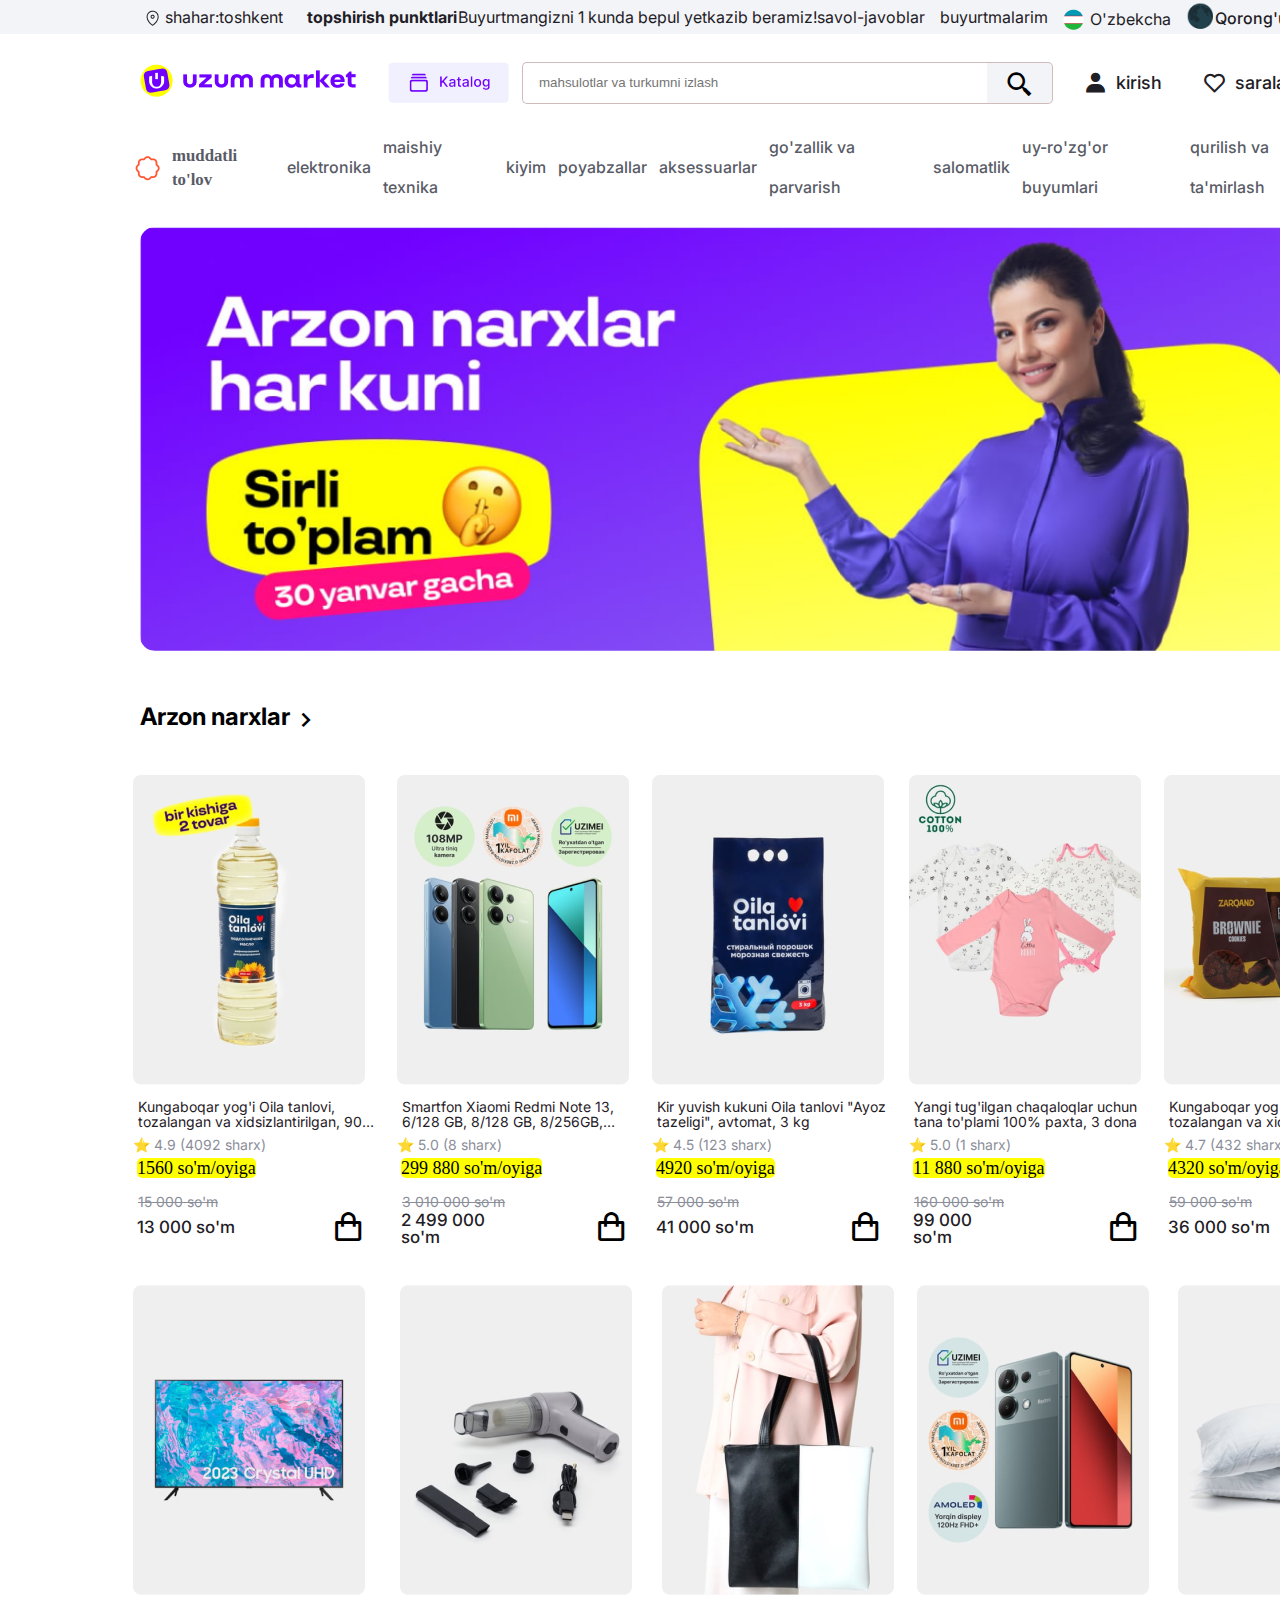
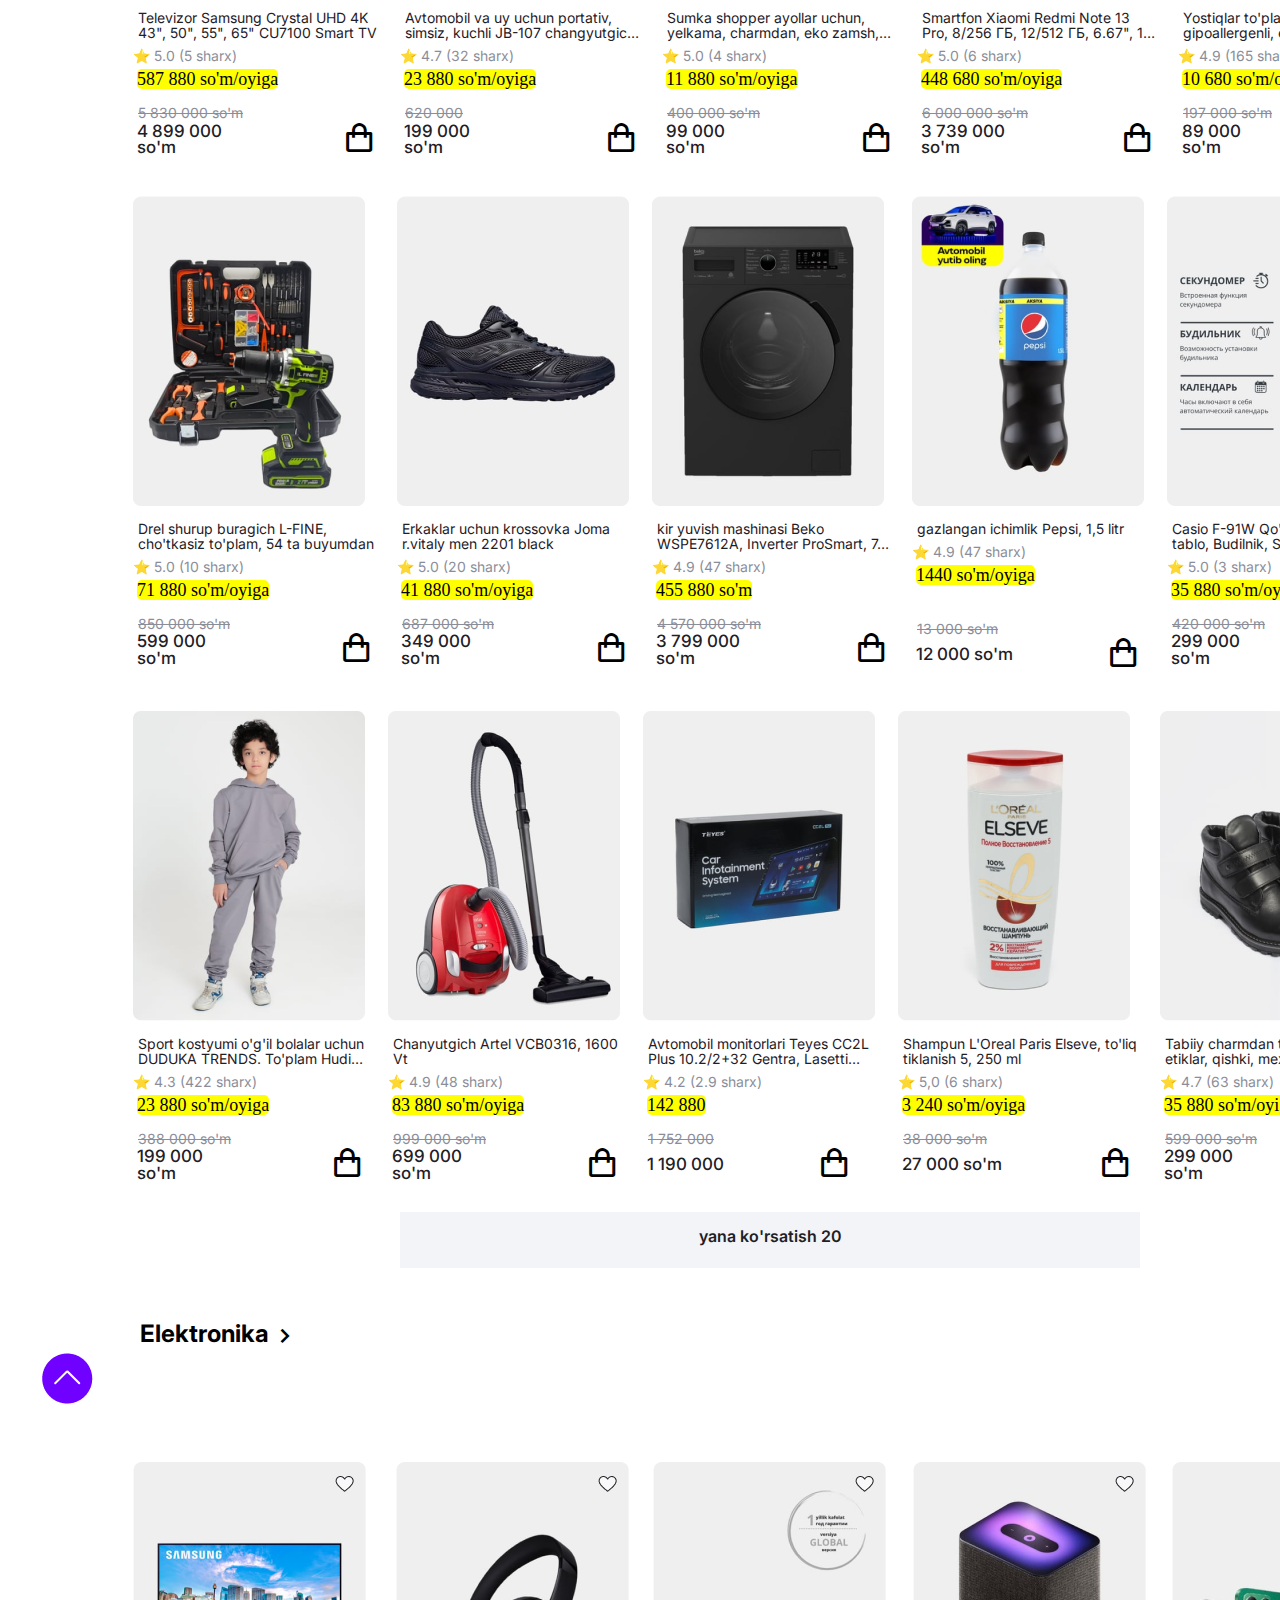
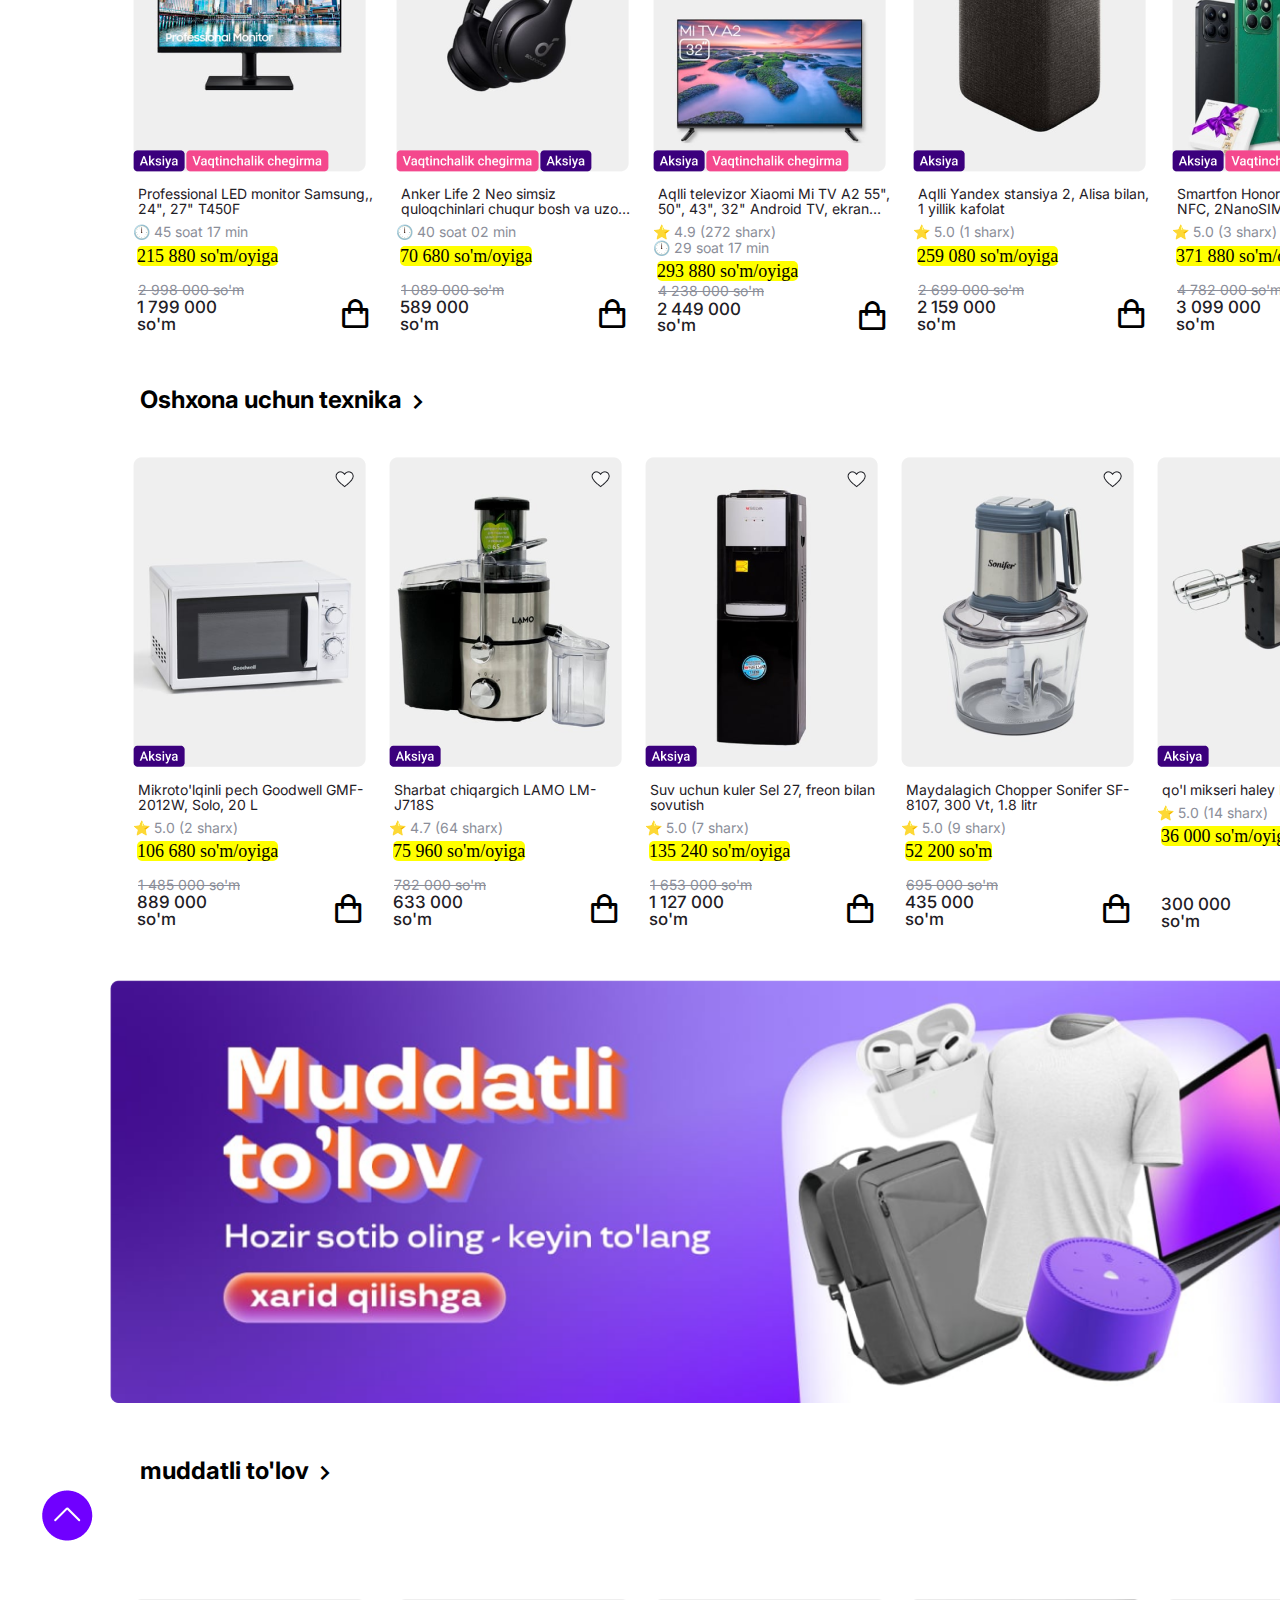
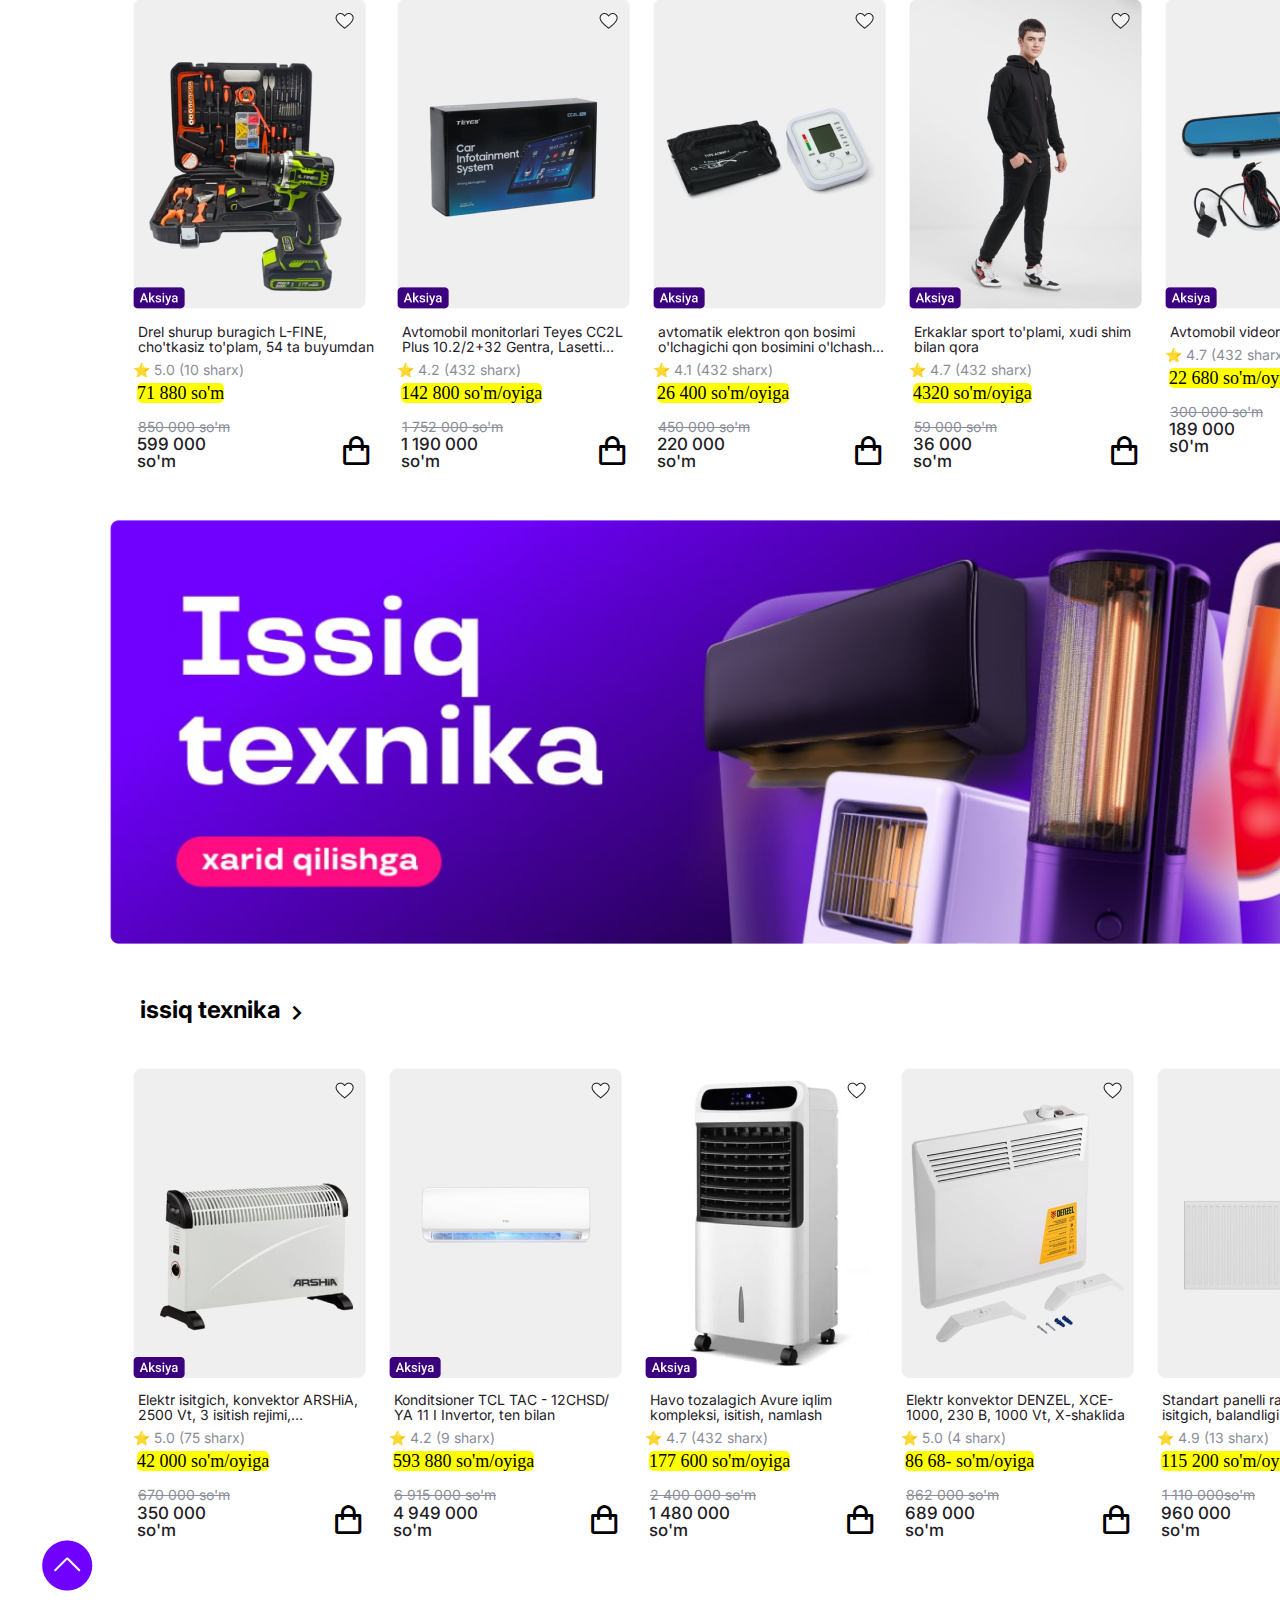
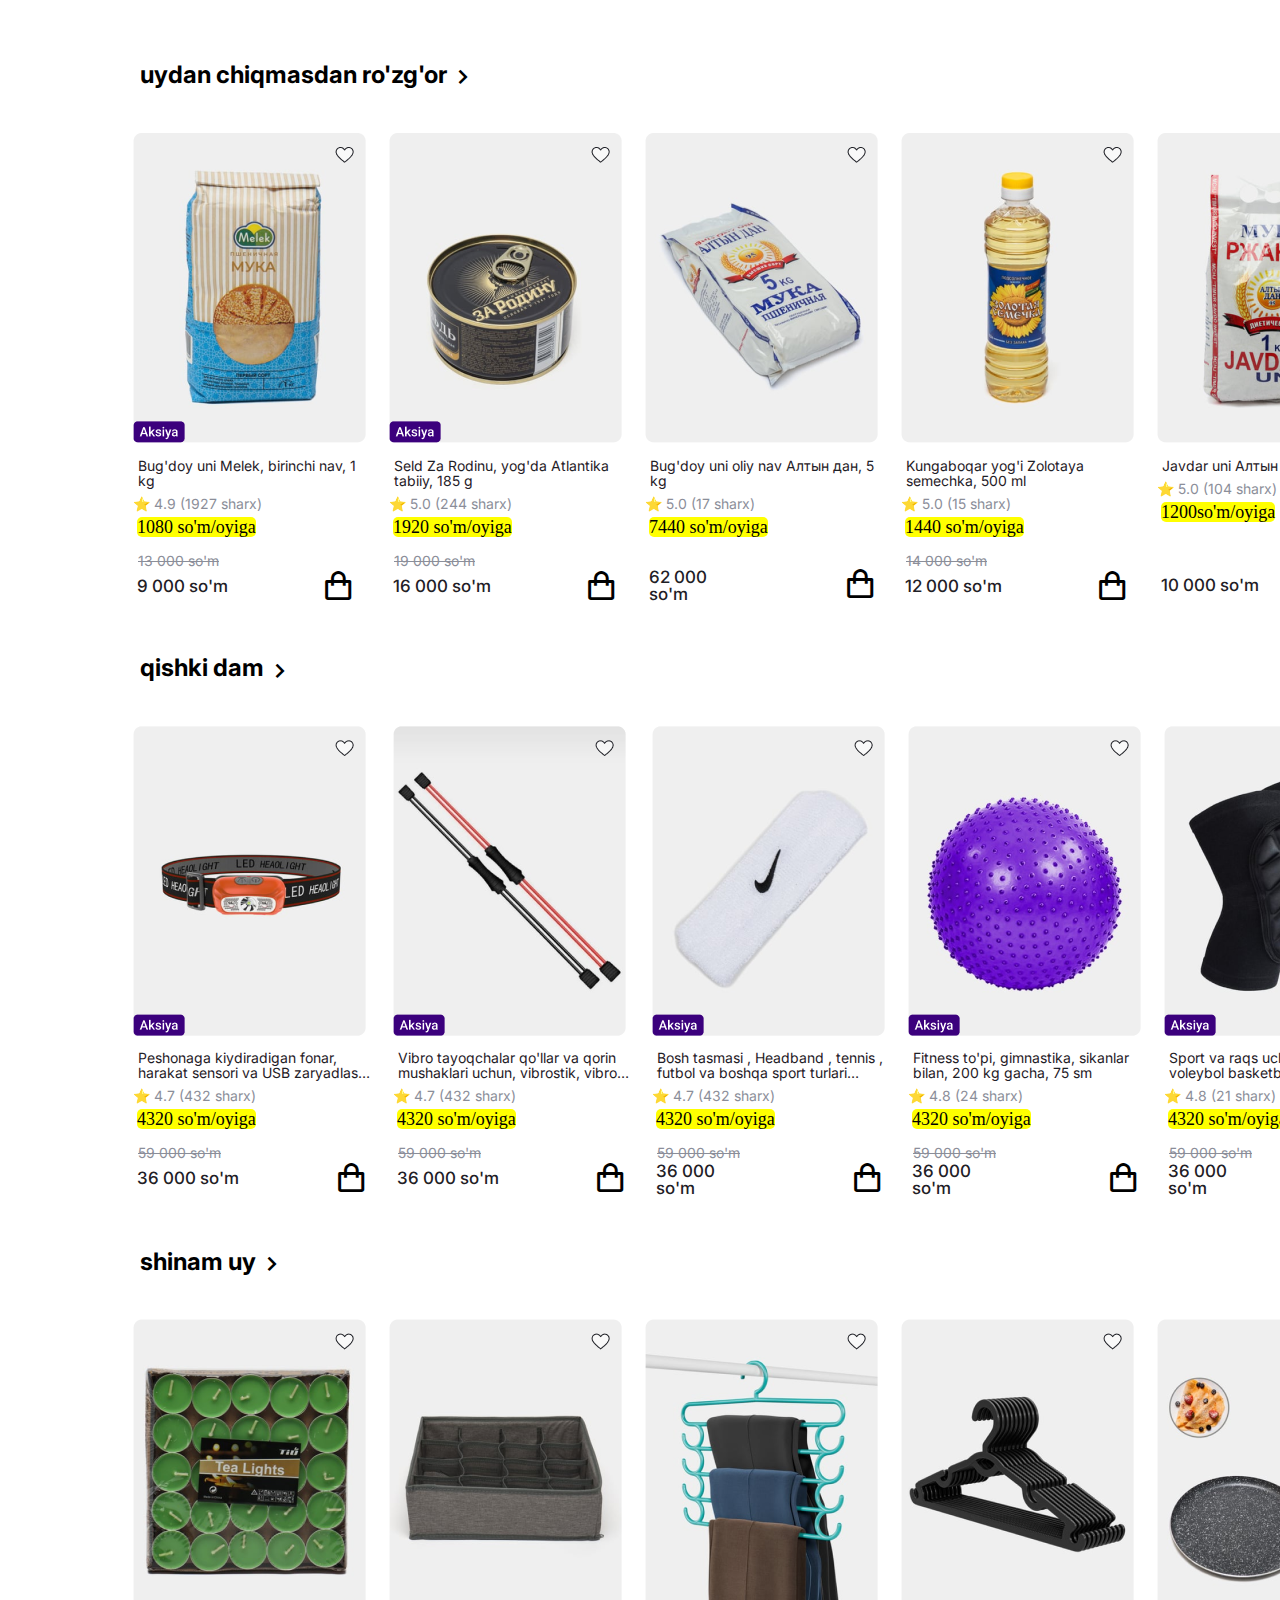
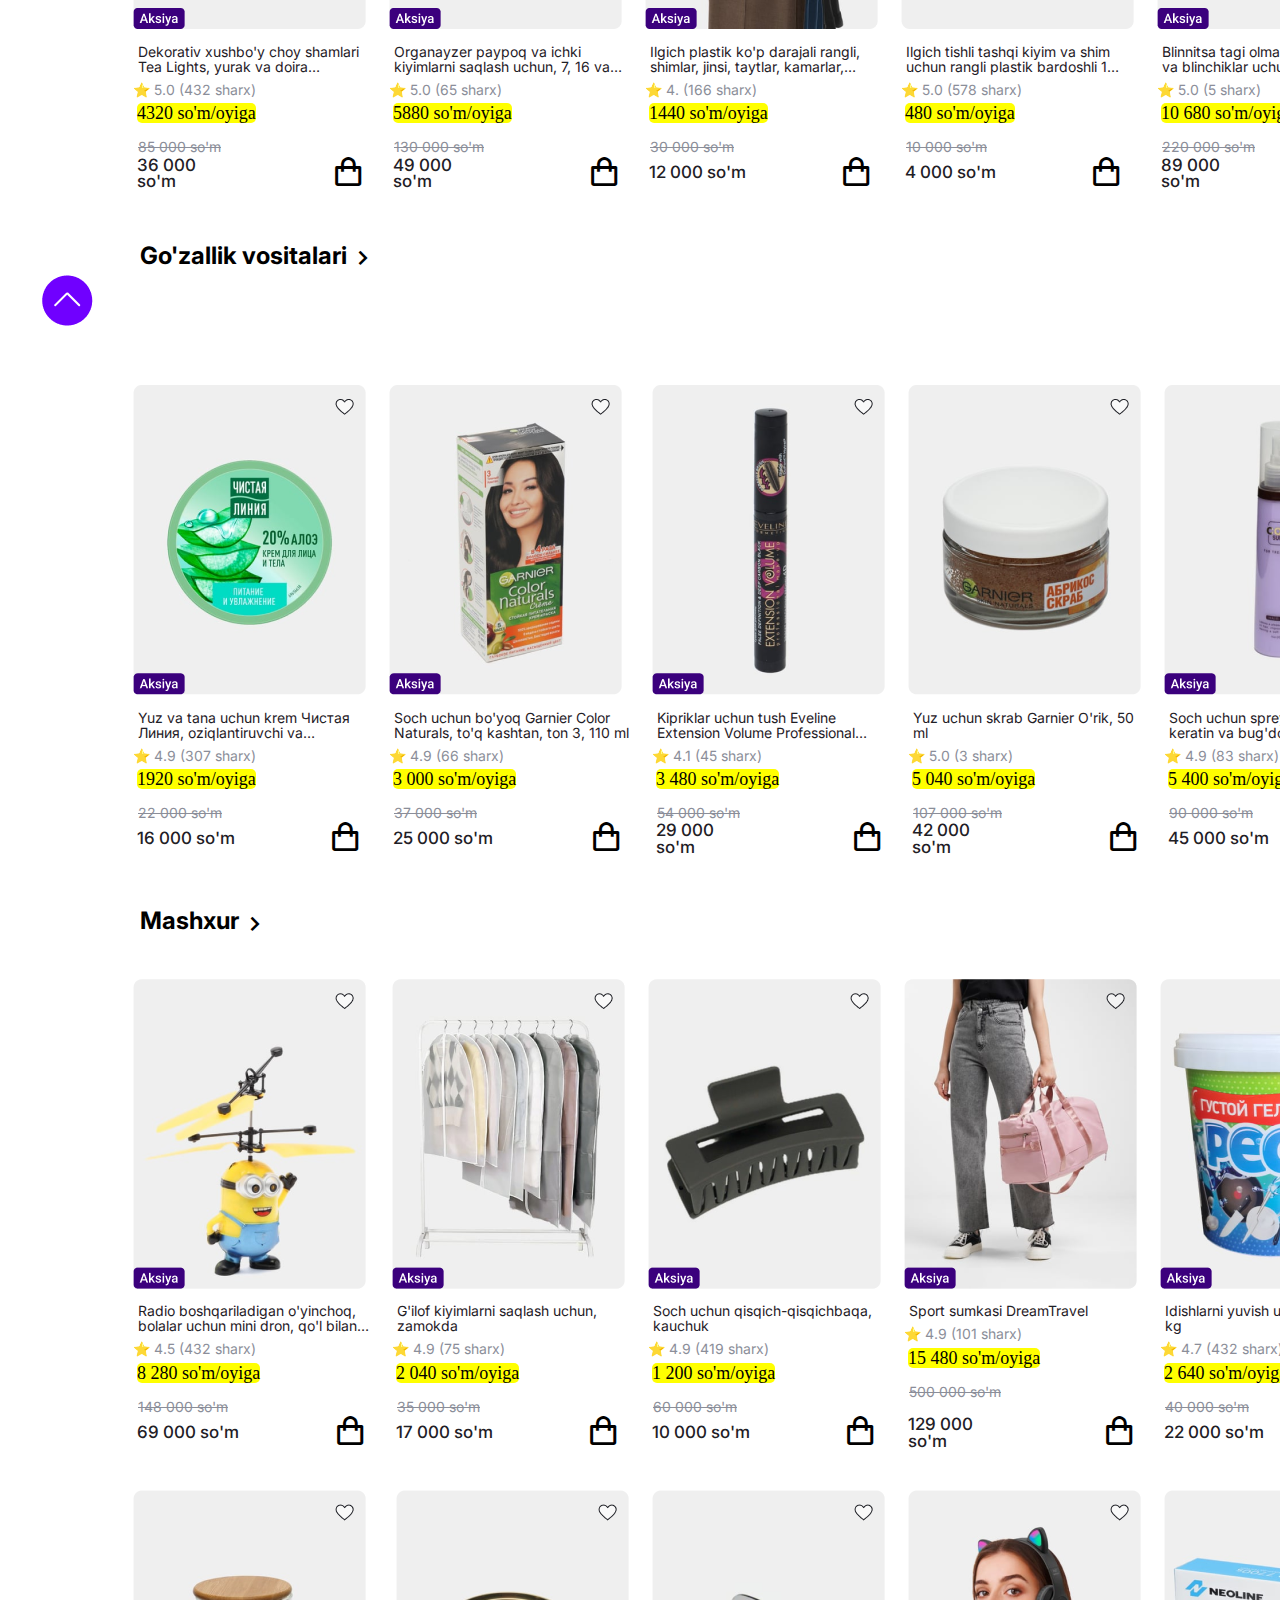
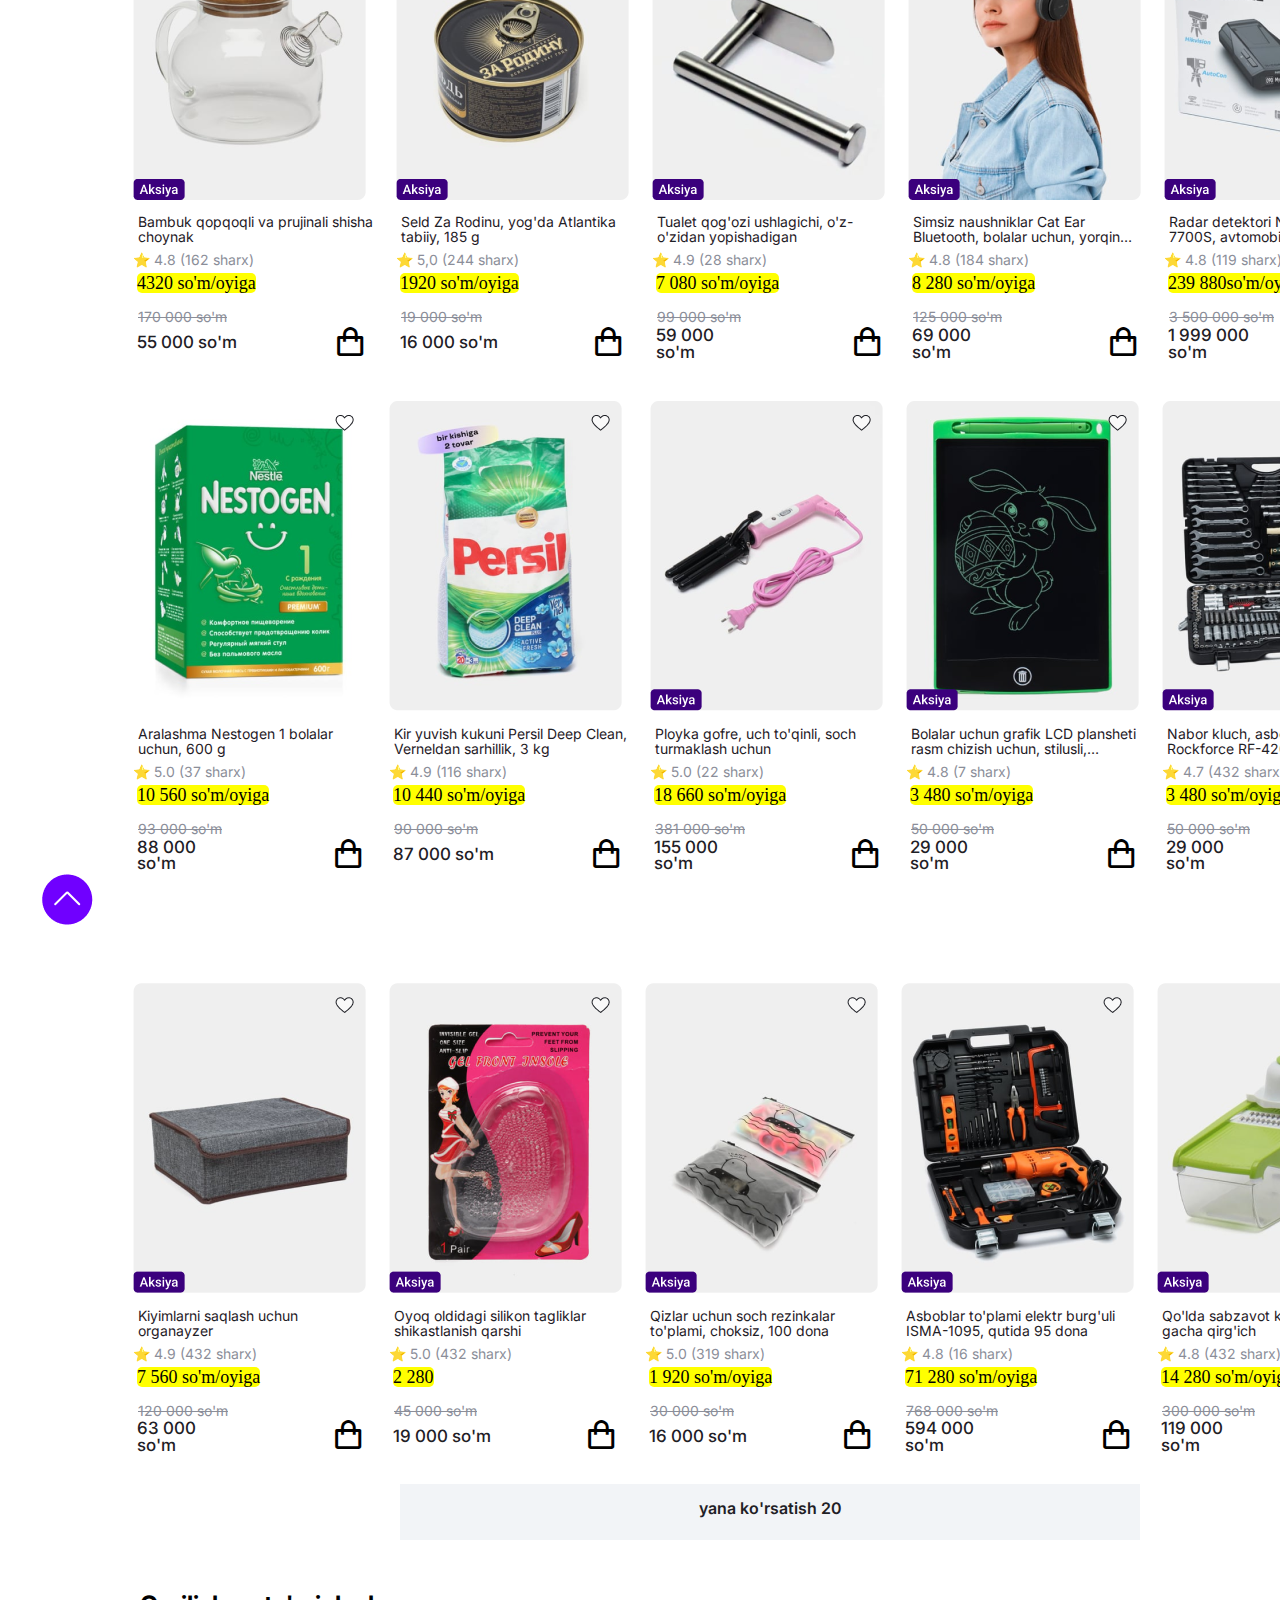
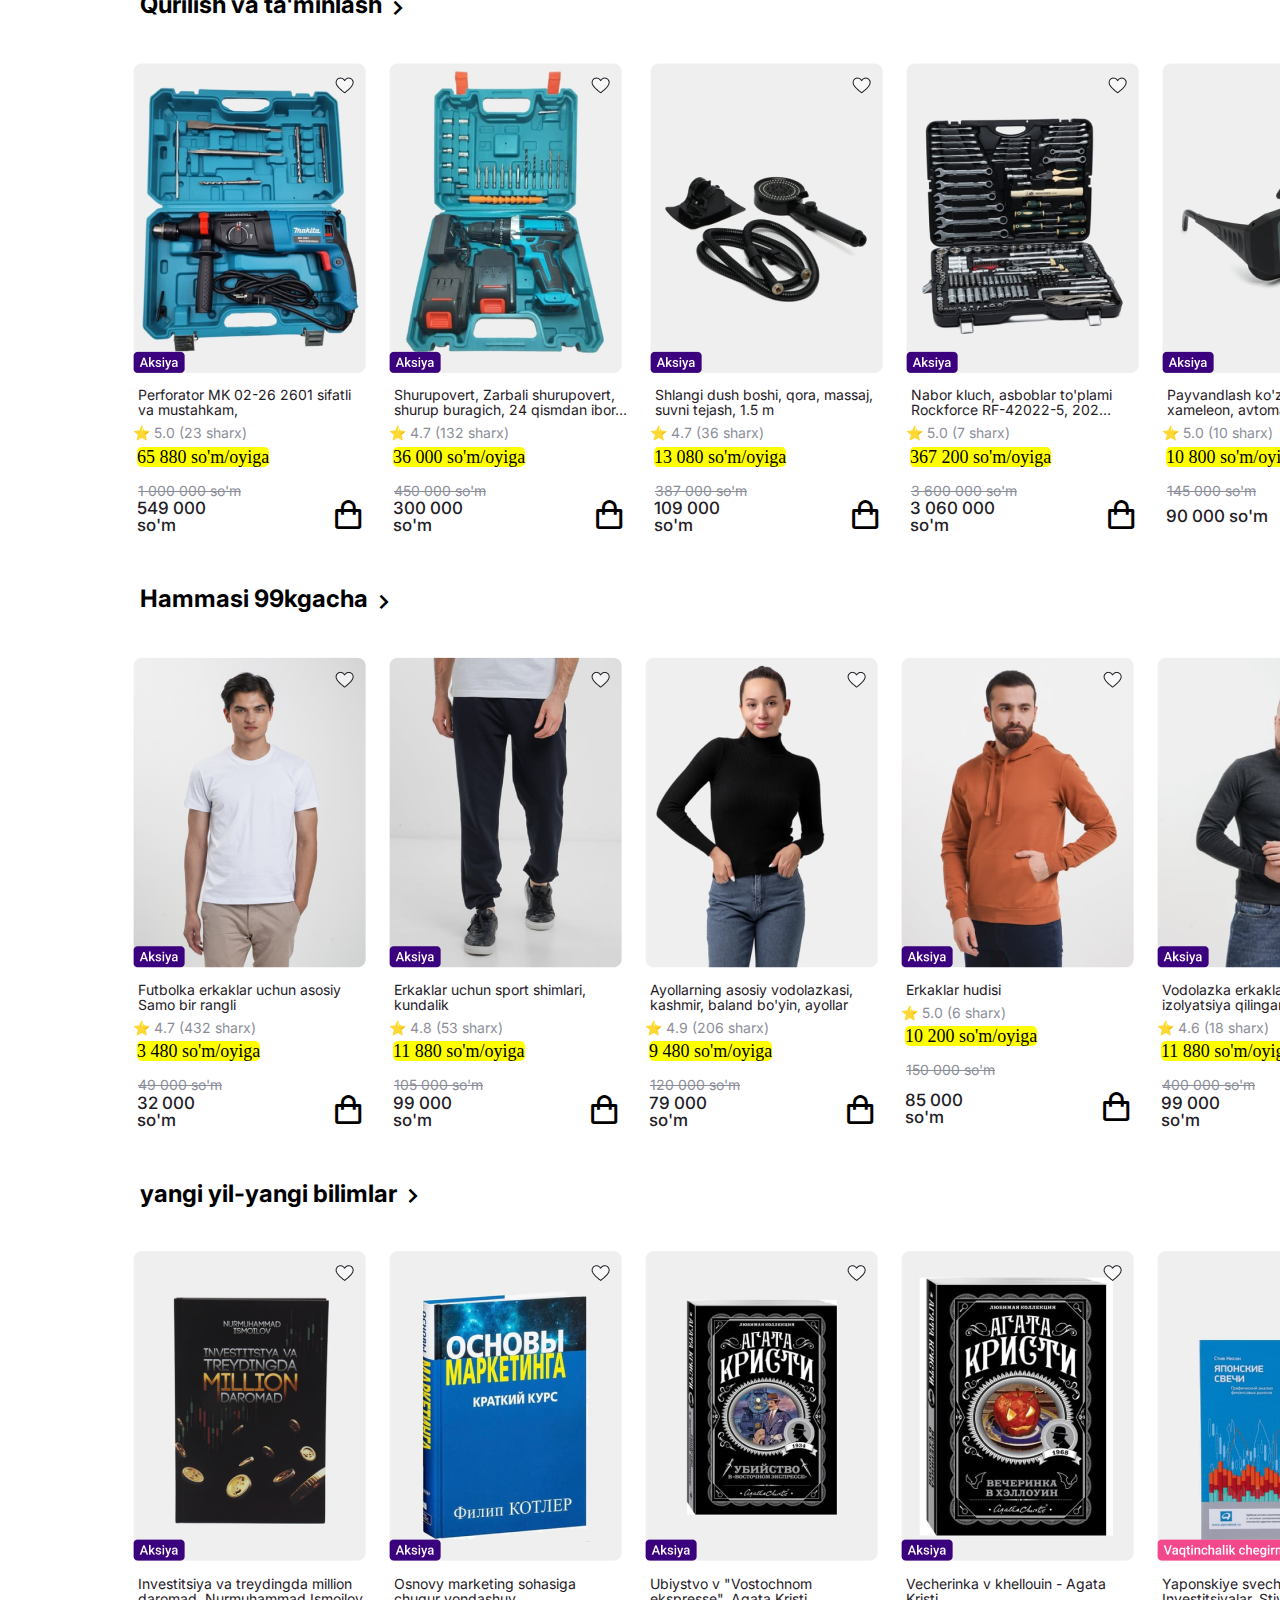
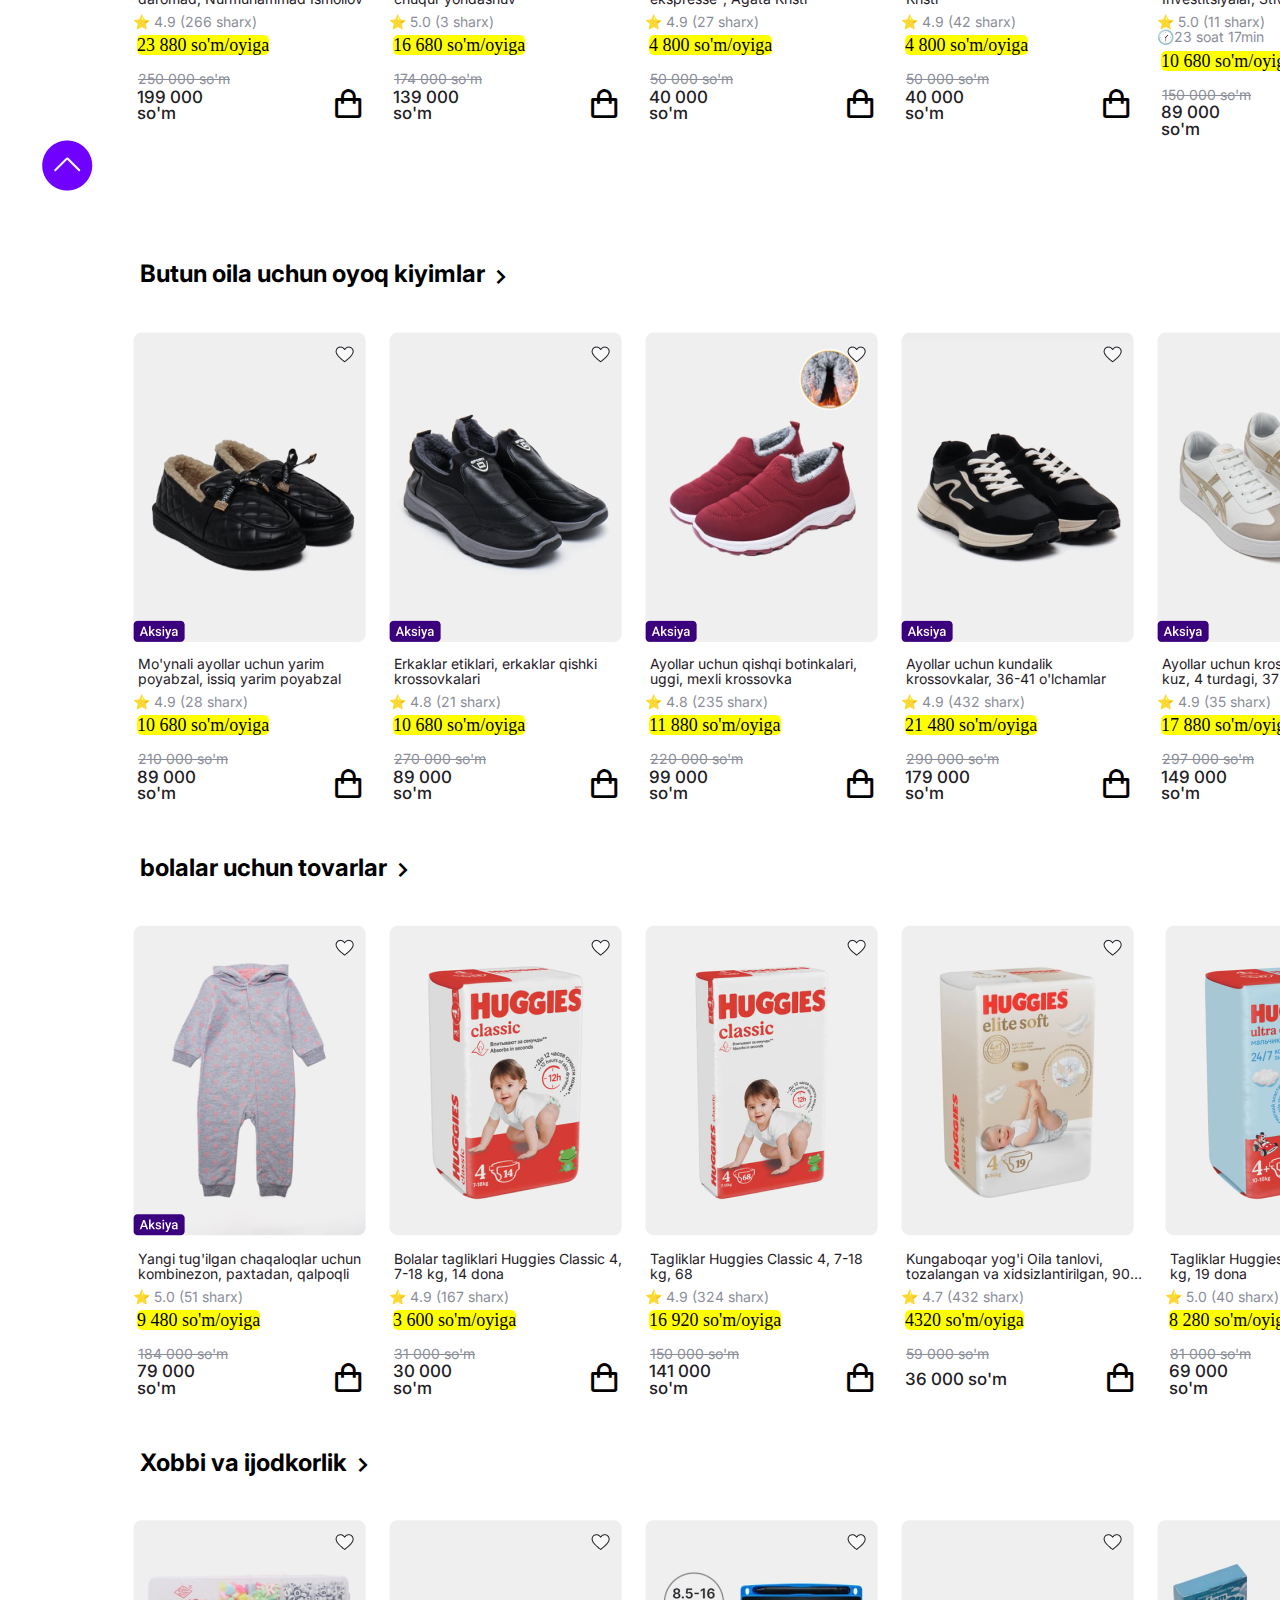
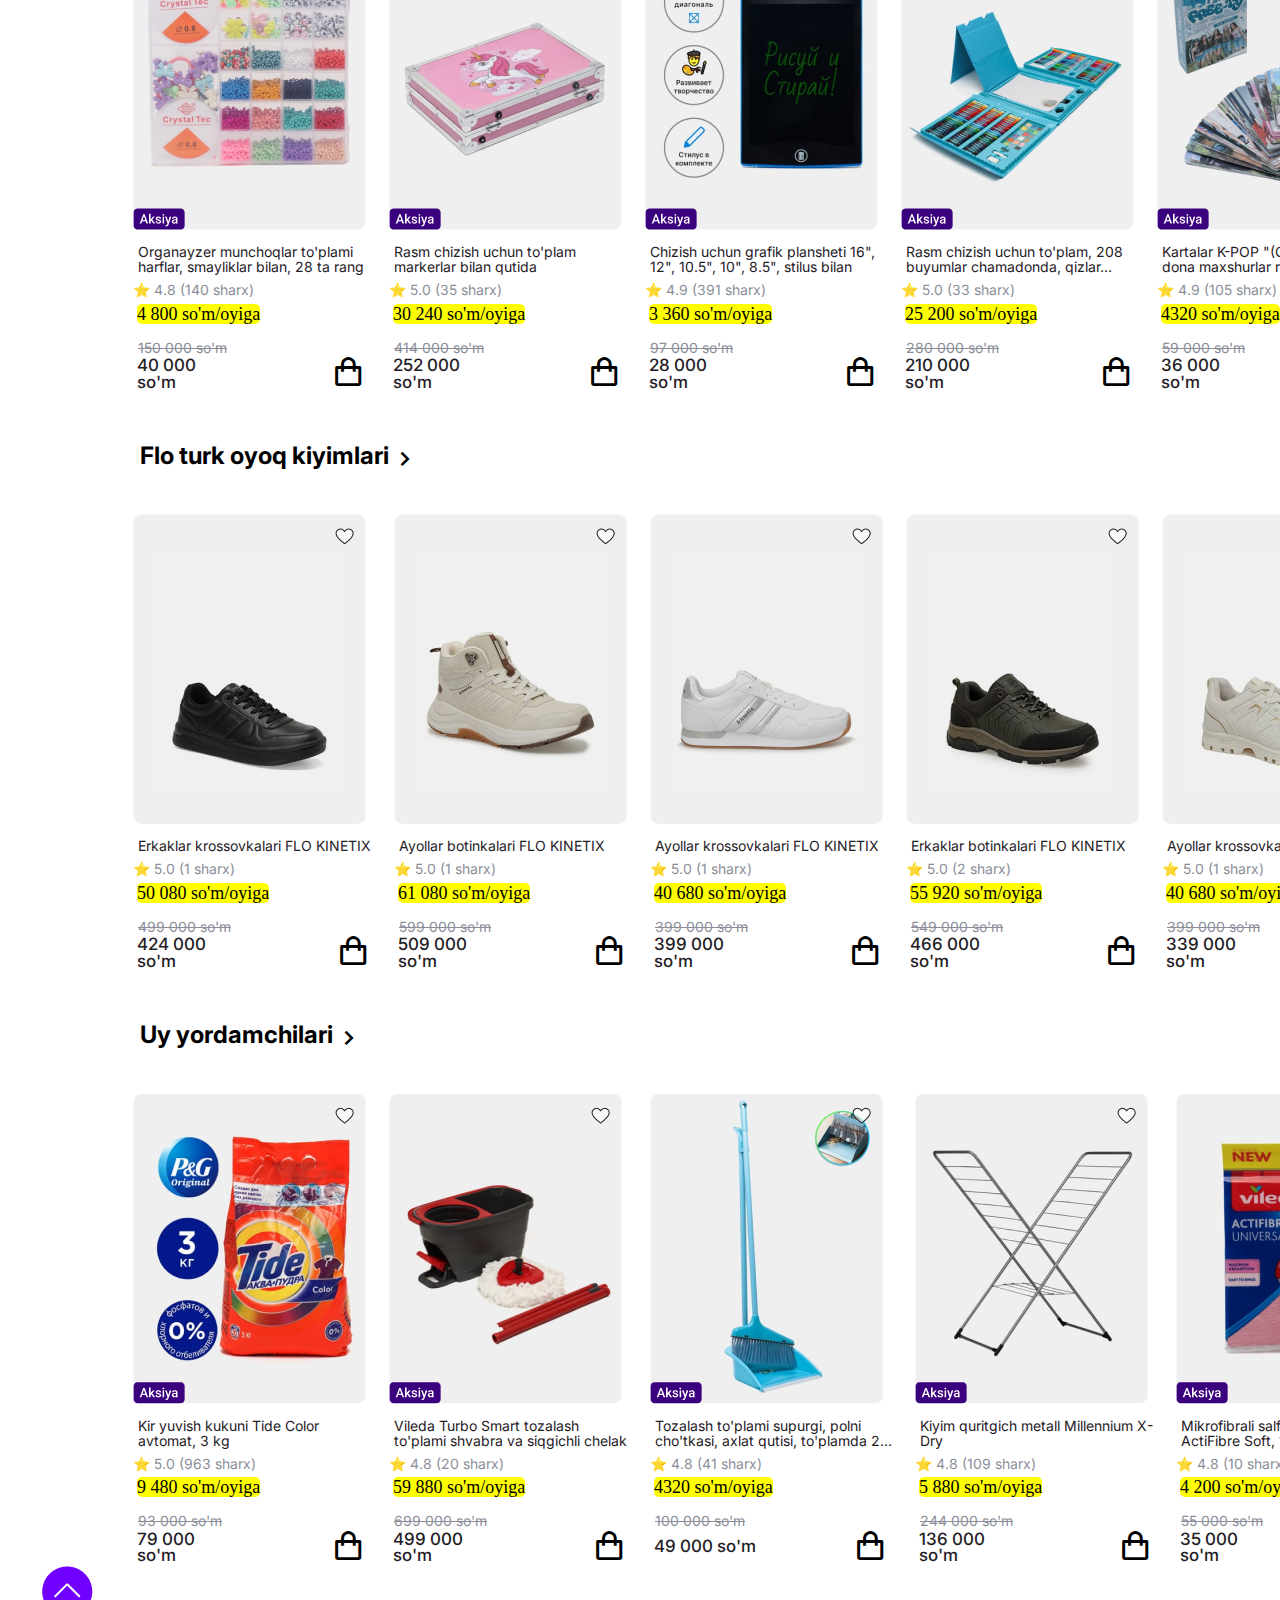
<file: index.html>
<!DOCTYPE html>
<html lang="en">
<head>
    <meta charset="UTF-8">
    <meta name="viewport" content="width=device-width, initial-scale=1.0">
    <title>Uzum market</title>
    <link rel="stylesheet" href="style.css">
    
    <link href='https://unpkg.com/boxicons@2.1.4/css/boxicons.min.css' rel='stylesheet'>
    <link rel="preconnect" href="https://fonts.googleapis.com">
<link rel="preconnect" href="https://fonts.gstatic.com" crossorigin>
<link href="https://fonts.googleapis.com/css2?family=Inter:ital,opsz,wght@0,14..32,100..900;1,14..32,100..900&family=Pacifico&family=Poppins:ital,wght@0,100;0,200;0,300;0,400;0,500;0,600;0,700;0,800;0,900;1,100;1,200;1,300;1,400;1,500;1,600;1,700;1,800;1,900&display=swap" rel="stylesheet">
<link rel="shortcut icon" href="download.png" type="image/x-icon">

</head>
<body>
   
<div class="container">
   <header>
 
<div class="div1">
    <img src="SVG.png" alt="">
    <p>shahar: <span class="tt">toshkent</span> </p>
    <p class="top">topshirish punktlari</p>
</div>
<div class="div2">
    <p>Buyurtmangizni 1 kunda bepul yetkazib beramiz!</p>
</div>
<div class="div3">
    <p>savol-javoblar</p>
    <p>buyurtmalarim</p>
   <section class="se"> 
    <p class="uz"><img src="span.icon__selected-before_margin.png" alt="">O'zbekcha</p></section>
 

<div style="align-items: center;"><a href="http://127.0.0.1:5502/" style="font-size: 23px ; padding-top: 8px;">🌑</a><a href="http://127.0.0.1:5502/">Qorong'u rejim</a></div>
</div>

</header>
<section class="home">
   <a href="index.html"><img style="padding-top: 10px;" src="div.middle-header-main-logo.png" class="market" alt=""></a>
    <img src="Button.png" class="katalog" alt="">
    <div lang="input">
        <input type="text" placeholder="mahsulotlar va turkumni izlash">
    </div>
    <div class="search">
        <i class='bx bx-search-alt-2'></i>
    </div>
    <div class="icons">
 
   <div class="ic"> <a href="https://uzum-market-login1.vercel.app/"><i class='bx bxs-user' ></i></a> <a href="https://uzum-market-login1.vercel.app/">kirish</a></div>
    <div class="ic"><a href="https://uzum-market-saralanganlarr.vercel.app/"><i class='bx bx-heart' id="hr" ></i></a> <a href="https://uzum-market-saralanganlarr.vercel.app/">saralanganlar</a></div>
   <div class="ic"> <a href=""><i class='bx bx-shopping-bag' ></i> </a> <a href="">savat</a></div>
    </div>
</section>
<p id="max">maxsulot savatingizga qo'shildi</p>
<section class="categories">
<img src="./union.png.png" alt="">
<b>muddatli to'lov</b>
<div class="cate"><a href="https://uzum.uz/uz/category/elektronika-10020">elektronika </a><div class="underline"></div> </div>
<div class="cate"><a href="https://uzum.uz/uz/category/maishiy-texnika-10004">maishiy texnika</a><div class="underline"></div></div>
<div class="cate"><a href="https://uzum.uz/uz/category/kiyim-10014">kiyim</a><div class="underline"></div></div>
<div class="cate"><a href="https://uzum.uz/uz/category/poyabzallar-10013">poyabzallar</a><div class="underline"></div></div>
<div class="cate"><a href="https://uzum.uz/uz/category/aksessuarlar-10003">aksessuarlar</a><div class="underline"></div></div>
<div class="cate"><a href="https://uzum.uz/uz/category/gozallik-va-parvarish-10012">go'zallik va parvarish</a><div class="underline"></div></div>
<div class="cate"><a href="https://uzum.uz/uz/search?query=salomatlik&needsCorrection=1">salomatlik</a><div class="underline"></div></div>
<div class="cate"><a href="https://uzum.uz/uz/search?query=uy%20ro%27zg%27or&needsCorrection=1">uy-ro'zg'or buyumlari</a><div class="underline"></div></div>
<div class="cate"><a href="https://uzum.uz/uz/search?query=qurilish%20va%20ta%27mirlash&needsCorrection=1">qurilish va ta'mirlash</a><div class="underline"></div></div>
    <select name="" id="" style="margin: 0; padding: 0; gap: 0;">
      <option value="again">yana</option>
      <option value="flower">gullar</option>
      <option value=" charger">zaryadchiklar</option>
      <option value="mouse">mishkalar</option>
    </select>
</section>
<section class="slide">
    <img src="./main_page_banner.jpg.png" alt="">
</section>
<section class="pro">
    <h2>Arzon narxlar</h2> <i class='bx bx-chevron-right'></i>
</section>
 
<section class="product">
    <div class="pro1">
        <img src="./products/t_product_540_high.jpg.png" alt="">
        <p class="kun">Kungaboqar yog'i Oila tanlovi, <br>tozalangan va xidsizlantirilgan, 90…</p>
        <p class="sharh">⭐ 4.9 (4092 sharx)</p> 
        <mark>1560 so'm/oyiga</mark> <br>
        <p class="price">15 000 so'm</p>
      <div style="display: flex;"> <p class="price2">13 000 so'm</p>
        <i class='bx bx-shopping-bag'></i></div> 

    </div>
    <div class="pro1">
        <img src="products/t_product_540_high.jpg (1).png" alt="">
        <p class="kun">Smartfon Xiaomi Redmi Note 13, <br>6/128 GB, 8/128 GB, 8/256GB,…</p>
        <p class="sharh">⭐ 5.0 (8 sharx)</p> 
        <mark>299 880 so'm/oyiga</mark> <br>
        <p class="price">3 010 000 so'm</p>
      <div style="display: flex;"> <p class="price2">2 499 000 so'm</p>
        <i class='bx bx-shopping-bag'></i></div> 

    </div>     <div class="pro1">
        <img src="t_product_540_high.jpg (16).png" alt="">
        <p class="kun">Kir yuvish kukuni Oila tanlovi "Ayoz<br>tazeligi", avtomat, 3 kg</p>
        <p class="sharh">⭐ 4.5 (123 sharx)</p> 
        <mark>4920 so'm/oyiga</mark> <br>
        <p class="price">57 000 so'm</p>
      <div style="display: flex;"> <p class="price2">41 000 so'm</p>
        <i class='bx bx-shopping-bag'></i></div> 

    </div>
    <div class="pro1">
        <img src="products/t_product_540_high.jpg (3).png" alt="">
        <p class="kun">Yangi tug'ilgan chaqaloqlar uchun <br> 
            tana to'plami 100% paxta, 3 dona</p>
        <p class="sharh">⭐ 5.0 (1 sharx)</p> 
        <mark>11 880 so'm/oyiga</mark> <br>
        <p class="price">160 000 so'm</p>
      <div style="display: flex;"> <p class="price2">99 000 so'm</p>
        <i class='bx bx-shopping-bag'></i></div> 

    </div>
    <div class="pro1">
        <img src="products/t_product_540_high.jpg (4).png" alt="">
        <p class="kun">Kungaboqar yog'i Oila tanlovi, <br>tozalangan va xidsizlantirilgan, 90…</p>
        <p class="sharh">⭐ 4.7 (432 sharx)</p> 
        <mark>4320 so'm/oyiga</mark> <br>
        <p class="price">59 000 so'm</p>
      <div style="display: flex;"> <p class="price2">36 000 so'm</p>
        <i class='bx bx-shopping-bag'></i></div> 

    </div>
</section>
 
<section class="product">
    <div class="pro1">
        <img src="products/t_product_540_high.jpg (5).png" alt="">
        <p class="kun">Televizor Samsung Crystal UHD 4K <br>43", 50", 55", 65" CU7100 Smart TV</p>
        <p class="sharh">⭐ 5.0 (5 sharx)</p> 
        <mark>587 880 so'm/oyiga</mark> <br>
        <p class="price">5 830 000 so'm</p>
      <div style="display: flex;"> <p class="price2">4 899 000 so'm</p>
        <i class='bx bx-shopping-bag'></i></div> 

    </div>
    <div class="pro1">
        <img src="products/t_product_540_high.jpg (6).png" alt="">
        <p class="kun">Avtomobil va uy uchun portativ, <br>simsiz, kuchli JB-107 changyutgic…</p>
        <p class="sharh">⭐ 4.7 (32 sharx)</p> 
        <mark>23 880 so'm/oyiga</mark> <br>
        <p class="price">620 000</p>
      <div style="display: flex;"> <p class="price2"> 199 000 so'm</p>
        <i class='bx bx-shopping-bag'></i></div> 

    </div>     <div class="pro1">
        <img src="./products/t_product_540_high.jpg (7).png" alt="">
        <p class="kun">Sumka shopper ayollar uchun,<br>yelkama, charmdan, eko zamsh,…   </p>
        <p class="sharh">⭐ 5.0 (4 sharx)</p> 
        <mark>11 880 so'm/oyiga</mark> <br>
        <p class="price">400 000 so'm</p>
      <div style="display: flex;"> <p class="price2">99 000 so'm</p>
        <i class='bx bx-shopping-bag'></i></div> 

    </div>
    <div class="pro1">
        <img src="t_product_540_high.jpg (14).png" alt="">
        <p class="kun">Smartfon Xiaomi Redmi Note 13 <br>Pro, 8/256 ГБ, 12/512 ГБ, 6.67", 1…</p>
        
        <p class="sharh">⭐ 5.0 (6 sharx)</p> 
        <mark>448 680 so'm/oyiga</mark> <br>
        <p class="price">6 000 000 so'm</p>
      <div style="display: flex;"> <p class="price2">3 739 000 so'm</p>
        <i class='bx bx-shopping-bag'></i></div> 

    </div>
    <div class="pro1">
        <img src="t_product_540_high.jpg (15).png" alt="">
        <p class="kun">Yostiqlar to'plami, bambukdan, <br>gipoallergenli, ekologik toza, 70 *…</p>
        <p class="sharh">⭐ 4.9 (165 sharx)</p> 
        <mark>10 680 so'm/oyiga</mark> <br>
        <p class="price">197 000 so'm</p>
      <div style="display: flex;"> <p class="price2">89 000 so'm</p>
        <i class='bx bx-shopping-bag'></i></div> 

    </div>
</section>
 
<section class="product">
    <div class="pro1">
        <img src="./t_product_540_high.jpg (18).png" alt="">
        <p class="kun"> Drel shurup buragich L-FINE, <br>cho'tkasiz to'plam, 54 ta buyumdan</p>
        <p class="sharh">⭐ 5.0 (10 sharx)</p> 
        <mark>71 880 so'm/oyiga</mark> <br>
        <p class="price">850 000 so'm</p>
      <div style="display: flex;"> <p class="price2">599 000 so'm</p>
        <i class='bx bx-shopping-bag'></i></div> 

    </div>
    <div class="pro1">
        <img src="t_product_540_high.jpg (19).png" alt="">
         <p class="kun">Erkaklar uchun krossovka Joma <br>r.vitaly men 2201 black</p>
        <p class="sharh">⭐ 5.0 (20 sharx)</p> 
        <mark>41 880 so'm/oyiga</mark> <br>
        <p class="price">687 000 so'm</p>
      <div style="display: flex;"> <p class="price2">349 000 so'm</p>
        <i class='bx bx-shopping-bag'></i></div> 

    </div>     <div class="pro1">
        <img src="t_product_540_high.jpg (20).png" alt="">
         
        <p class="kun">kir yuvish mashinasi Beko<br> WSPE7612A, Inverter ProSmart, 7…</p>
        <p class="sharh">⭐ 4.9 (47 sharx)</p> 
        <mark>455 880 so'm</mark> <br>
        <p class="price">4 570 000 so'm</p>
      <div style="display: flex;"> <p class="price2">3 799 000 so'm</p>
        <i class='bx bx-shopping-bag'></i></div> 

    </div>
    <div class="pro1">
        <img src="t_product_540_high.jpg (21).png" alt="">
         
            <p class="kun">gazlangan ichimlik Pepsi, 1,5 litr</p>
        <p class="sharh">⭐ 4.9 (47 sharx)</p> 
        <mark>1440 so'm/oyiga</mark> <br>
    <div style="margin-top: 20px;">    <p class="price">13 000 so'm</p>
    <div style="display: flex;"> <p class="price2">12 000 so'm</p>
        <i class='bx bx-shopping-bag'></i></div> </div>  

    </div>
    <div class="pro1">
        <img src="t_product_540_high.jpg (22).png" alt="">
        <p class="kun">Casio F-91W Qo'l Soati, Elektron<br> 
            tablo, Budilnik, Sekundomer, LED…</p>
        <p class="sharh">⭐ 5.0 (3 sharx)</p> 
        <mark>35 880 so'm/oyiga</mark> <br>
        <p class="price">420 000 so'm</p>
      <div style="display: flex;"> <p class="price2">299 000 so'm</p>
        <i class='bx bx-shopping-bag'></i></div> 

    </div>
</section>
 
<section class="product">
    <div class="pro1">
        <img src="t_product_540_high.jpg (23).png" alt="">
        <p class="kun">Sport kostyumi o'g'il bolalar uchun <br>DUDUKA TRENDS. To'plam Hudi…</p>
        <p class="sharh">⭐ 4.3 (422 sharx)</p> 
        <mark>23 880 so'm/oyiga</mark> <br>
        <p class="price">388 000 so'm</p>
      <div style="display: flex;"> <p class="price2">199 000 so'm</p>
        <i class='bx bx-shopping-bag'></i></div> 

    </div>
    <div class="pro1">
        <img src="t_product_540_high.jpg (24).png" alt="">
        <p class="kun">Chanyutgich Artel VCB0316, 1600<br>Vt</p>
        <p class="sharh">⭐ 4.9 (48 sharx)</p> 
        <mark>83 880 so'm/oyiga</mark> <br>
        <p class="price">999 000 so'm</p>
      <div style="display: flex;"> <p class="price2">699 000 so'm</p>
        <i class='bx bx-shopping-bag'></i></div> 

    </div>     <div class="pro1">
        <img src="t_product_540_high.jpg (25).png" alt="">
        <p class="kun">Avtomobil monitorlari Teyes CC2L <br>
            Plus 10.2/2+32 Gentra, Lasetti… </p>
        <p class="sharh">⭐ 4.2 (2.9 sharx)</p> 
        <mark>142 880</mark> <br>
        <p class="price">1 752 000</p>
      <div style="display: flex;"> <p class="price2">1 190 000</p>
        <i class='bx bx-shopping-bag'></i></div> 

    </div>
    <div class="pro1">
        <img src="t_product_540_high.jpg (26).png" alt="">
        <p class="kun"> Shampun L'Oreal Paris Elseve, to'liq <br> 
            tiklanish 5, 250 ml</p>
        <p class="sharh">⭐ 5,0 (6 sharx)</p> 
        <mark>3 240 so'm/oyiga</mark> <br>
        <p class="price">38 000 so'm</p>
      <div style="display: flex;"> <p class="price2">27 000 so'm</p>
        <i class='bx bx-shopping-bag'></i></div> 

    </div>
    <div class="pro1">
        <img src="t_product_540_high.jpg (27).png" alt="">
        <p class="kun">Tabiiy charmdan tayyorlangan<br>etiklar, qishki, mex bilan, suv…</p>
        <p class="sharh">⭐ 4.7 (63 sharx)</p> 
        <mark>35 880 so'm/oyiga</mark> <br>
        <p class="price">599 000 so'm</p>
      <div style="display: flex;"> <p class="price2">299 000 so'm</p>
        <i class='bx bx-shopping-bag'></i></div> 

    </div>
</section>
<section class="show"> 
    <h4>yana ko'rsatish 20</h4>
</section>
<section class="pro">
    <h2>Elektronika</h2> <i class='bx bx-chevron-right'></i>
</section>
<section class="scroller">
  <a href="index.html"><img src="./div.scroller.png" alt=""></a>
</section>
<section class="product">
    <div class="pro1">
        <img src="./div.product-card-image.png" alt="">
        <p class="kun"> Professional LED monitor Samsung,, <br> 24", 27" T450F</p>
        <p class="sharh">🕛 45 soat 17 min</p> 
        <mark>215 880 so'm/oyiga</mark> <br>
        <p class="price">2 998 000 so'm</p>
      <div style="display: flex;"> <p class="price2">  1 799 000 so'm</p>
        <i class='bx bx-shopping-bag'></i></div> 

    </div> 
    <div class="pro1">
        <img src="div.product-card-image (1).png" alt="">
        <p class="kun">Anker Life 2 Neo simsiz <br> 
            quloqchinlari chuqur bosh va uzo…</p>
        <p class="sharh">🕛 40 soat 02 min</p> 
        <mark>70 680 so'm/oyiga</mark> <br>
        <p class="price">1 089 000 so'm</p>
      <div style="display: flex;"> <p class="price2">589 000 so'm</p>
        <i class='bx bx-shopping-bag'></i></div> 

    </div>
    <div class="pro1">
        <img src="div.product-card-image (2).png" alt="">
        <p class="kun">Aqlli televizor Xiaomi Mi TV A2 55", <br> 50", 43", 32" Android TV, ekran…</p>
        <p class="sharh">⭐ 4.9 (272 sharx) <br>
            🕛 29 soat 17 min 
        </p> 
        <mark>293 880 so'm/oyiga </mark>
        <p style="padding-top: 4px;" class="price">4 238 000 so'm</p>
      <div style="display: flex;"> <p class="price2">2 449 000 so'm</p>
        <i class='bx bx-shopping-bag'></i></div> 

    </div>
    <div class="pro1">
        <img src="div.product-card-image (3).png" alt="">
        <p class="kun">Aqlli Yandex stansiya 2, Alisa bilan, <br> 1 yillik kafolat</p>
        <p class="sharh">⭐ 5.0 (1 sharx)</p> 
        <mark>259 080 so'm/oyiga</mark> <br>
        <p class="price">2 699 000 so'm</p>
      <div style="display: flex;"> <p class="price2">2 159 000 so'm</p>
        <i class='bx bx-shopping-bag'></i></div> 

    </div>
    <div class="pro1">
        <img src="div.product-card-image (4).png" alt="">
        <p class="kun">Smartfon Honor X8b 8/128/256 GB,<br> NFC, 2NanoSIM, ko'zni himoya…</p>
        <p class="sharh">⭐ 5.0 (3 sharx)</p> 
        <mark> 371 880 so'm/oyiga</mark> <br>
        <p class="price">4 782 000 so'm </p>
      <div style="display: flex;"> <p class="price2">3 099 000 so'm</p>
        <i class='bx bx-shopping-bag'></i></div> 

    </div>  
</section>
 
<section class="pro">
    <h2>Oshxona uchun texnika</h2> <i class='bx bx-chevron-right'></i>
</section>
<section class="product">
    <div class="pro1">
        <img src="div.product-card-image (5).png" alt="">
        <p class="kun">Mikroto'lqinli pech Goodwell GMF-<br>2012W, Solo, 20 L</p>
        <p class="sharh">⭐ 5.0 (2 sharx)</p> 
        <mark>106 680 so'm/oyiga</mark> <br>
        <p class="price">1 485 000 so'm</p>
      <div style="display: flex;"> <p class="price2">889 000 so'm</p>
        <i class='bx bx-shopping-bag'></i></div> 

    </div> 
    <div class="pro1">
        <img src="div.product-card-image (6).png" alt="">
        <p class="kun"> Sharbat chiqargich LAMO LM- <br>
            J718S</p>
        <p class="sharh">⭐ 4.7 (64 sharx)</p> 
        <mark>75 960 so'm/oyiga</mark> <br>
        <p class="price">782 000 so'm</p>
      <div style="display: flex;"> <p class="price2">633 000 so'm</p>
        <i class='bx bx-shopping-bag'></i></div> 

    </div>
    <div class="pro1">
        <img src="./div.product-card-image (7).png" alt="">
        <p class="kun">Suv uchun kuler Sel 27, freon bilan<br>sovutish</p>
        <p class="sharh">⭐ 5.0 (7 sharx)</p> 
        <mark>135 240 so'm/oyiga</mark> <br>
        <p class="price">1 653 000 so'm</p>
      <div style="display: flex;"> <p class="price2">1 127 000 so'm</p>
        <i class='bx bx-shopping-bag'></i></div> 

    </div>
    <div class="pro1">
        <img src="div.product-card-image (8).png" alt="">
        <p class="kun">Maydalagich Chopper Sonifer SF-<br>8107, 300 Vt, 1.8 litr</p>
        <p class="sharh">⭐ 5.0 (9 sharx)</p> 
        <mark>52 200 so'm</mark> <br>
        <p class="price">695 000 so'm</p>
      <div style="display: flex;"> <p class="price2">435 000 so'm</p>
        <i class='bx bx-shopping-bag'></i></div> 

    </div>
    <div class="pro1">
        <img src="div.product-card-image (9).png" alt="">
        <p class="kun">qo'l mikseri  haley HY-1636<br>  </p>
        <p class="sharh">⭐ 5.0 (14 sharx)</p> 
        <mark>36 000 so'm/oyiga</mark> <br>
        <p class="price"></p>
      <div style="display: flex;"> <p style="margin-top: 30px;" class="price2">300 000 so'm</p>
        <i style="margin-top: 30px; cursor: copy;" class='bx bx-shopping-bag'></i></div> 

    </div>  
</section>
 
<section class="wrapper">
<img src="div.image-wrapper.png" alt="">
</section>
<section class="pro">
    <h2>muddatli to'lov</h2> <i class='bx bx-chevron-right'></i>
</section>
<section class="scroller">
  <a href="index.html"><img src="./div.scroller.png" alt=""></a>
</section>
<section class="product">
    <div class="pro1">
        <img src="div.product-card-image (10).png" alt="">
        <p class="kun"> Drel shurup buragich L-FINE, <br> cho'tkasiz to'plam, 54 ta buyumdan</p>
        <p class="sharh">⭐ 5.0  (10 sharx)</p> 
        <mark> 71 880 so'm</mark> <br>
        <p class="price"> 850 000 so'm</p>
      <div style="display: flex;"> <p class="price2">599 000 so'm</p>
        <i class='bx bx-shopping-bag'></i></div> 

    </div> 
    <div class="pro1">
        <img src="div.product-card-image (11).png" alt="">
        <p class="kun"> Avtomobil monitorlari Teyes CC2L <br>Plus 10.2/2+32 Gentra, Lasetti…</p>
        <p class="sharh">⭐ 4.2 (432 sharx)</p> 
        <mark>142 800 so'm/oyiga</mark> <br>
        <p class="price">1 752 000 so'm</p>
      <div style="display: flex;"> <p class="price2">1 190 000 so'm</p>
        <i class='bx bx-shopping-bag'></i></div> 

    </div>
    <div class="pro1">
        <img src="./div.product-card-image (12).png" alt="">
        <p class="kun">avtomatik elektron  qon bosimi <br>o'lchagichi qon bosimini o'lchash...</p>
        <p class="sharh">⭐ 4.1 (432 sharx)</p> 
        <mark>26 400 so'm/oyiga</mark> <br>
        <p class="price">450 000 so'm</p>
      <div style="display: flex;"> <p class="price2">220 000 so'm</p>
        <i class='bx bx-shopping-bag'></i></div> 

    </div>
    <div class="pro1">
        <img src="div.product-card-image (14).png" alt="">
        <p class="kun">Erkaklar sport to'plami, xudi shim <br>bilan qora</p>
        <p class="sharh">⭐ 4.7 (432 sharx)</p> 
        <mark>4320 so'm/oyiga</mark> <br>
        <p class="price">59 000 so'm</p>
      <div style="display: flex;"> <p class="price2">36 000 so'm</p>
        <i class='bx bx-shopping-bag'></i></div> 

    </div>
    <div class="pro1">
        <img src="div.product-card-image (16).png" alt="">
        <p class="kun">Avtomobil videoregistrator-oyna <br> </p>
        <p class="sharh">⭐ 4.7 (432 sharx)</p> 
        <mark>22 680 so'm/oyiga</mark> <br>
        <p class="price">300 000 so'm </p>
      <div style="display: flex;"> <p class="price2"> 189 000 s0'm</p>
        <i class='bx bx-shopping-bag'></i></div> 

    </div>  
</section>
 
<section class="wrapper">
    <img src="main_page_banner.jpg (1).png" alt="">
    </section>
    <section class="pro">
        <h2>issiq texnika</h2> <i class='bx bx-chevron-right'></i>
    </section>
    <section class="product">
        <div class="pro1">
            <img src="div.product-card-image (17).png" alt="">
            <p class="kun"> Elektr isitgich, konvektor ARSHiA,<br>2500 Vt, 3 isitish rejimi,…</p>
            <p class="sharh">⭐ 5.0 (75 sharx)</p> 
            <mark>42 000 so'm/oyiga</mark> <br>
            <p class="price">670 000 so'm</p>
          <div style="display: flex;"> <p class="price2">350 000 so'm</p>
            <i class='bx bx-shopping-bag'></i></div> 
    
        </div> 
        <div class="pro1">
            <img src="div.product-card-image (18).png " alt="">
            <p class="kun">Konditsioner TCL TAC - 12CHSD/<br>YA 
              11 I Invertor, ten bilan <br> </p>
            <p class="sharh">⭐ 4.2 (9 sharx)</p> 
            <mark>593 880  so'm/oyiga</mark> <br>
            <p class="price">6 915 000 so'm</p>
          <div style="display: flex;"> <p class="price2">4 949 000 so'm</p>
            <i class='bx bx-shopping-bag'></i></div> 
    
        </div>
        <div class="pro1">
            <img src="div.product-card-image (19).png" alt="">
            <p class="kun">Havo tozalagich Avure iqlim <br>kompleksi, isitish, namlash</p>
            <p class="sharh">⭐ 4.7 (432 sharx)</p> 
            <mark>177 600 so'm/oyiga</mark> <br>
            <p class="price">2 400 000 so'm</p>
          <div style="display: flex;"> <p class="price2">1 480 000 so'm</p>
            <i class='bx bx-shopping-bag'></i></div> 
    
        </div>
        <div class="pro1">
            <img src="div.product-card-image (20).png" alt="">
            <p class="kun">Elektr konvektor DENZEL, XCE-<br> 
              1000, 230 В, 1000 Vt, X-shaklida<br> </p>
            <p class="sharh">⭐ 5.0 (4 sharx)</p> 
            <mark>86 68- so'm/oyiga</mark> <br>
            <p class="price">862 000 so'm</p>
          <div style="display: flex;"> <p class="price2">689 000 so'm</p>
            <i class='bx bx-shopping-bag'></i></div> 
    
        </div>
        <div class="pro1">
            <img src="div.product-card-image (21).png" alt="">
            <p class="kun">Standart panelli radiator AKFA, <br>isitgich, balandligi 500 mm</p>
            <p class="sharh">⭐ 4.9 (13 sharx)</p> 
            <mark>115 200 so'm/oyiga</mark> <br>
            <p class="price">1 110 000so'm</p>
          <div style="display: flex;"> <p class="price2">960 000 so'm</p>
            <i class='bx bx-shopping-bag'></i></div> 
    
        </div>  
    </section>
    <section class="scroller">
      <a href="index.html"><img src="./div.scroller.png" alt=""></a>
    </section>
    <section class="pro">
        <h2>uydan chiqmasdan ro'zg'or</h2> <i class='bx bx-chevron-right'></i>
    </section>
    <section class="product">
        <div class="pro1">
            <img src="div.product-card-image (22).png" alt="">
            <p class="kun">Bug'doy uni Melek, birinchi nav, 1  <br>
              kg</p>
            <p class="sharh">⭐ 4.9 (1927 sharx)</p> 
            <mark>1080 so'm/oyiga</mark> <br>
            <p class="price">13 000 so'm</p>
          <div style="display: flex;"> <p class="price2">9 000 so'm</p>
            <i class='bx bx-shopping-bag'></i></div> 
    
        </div> 
        <div class="pro1">
            <img src="div.product-card-image (23).png" alt="">
            <p class="kun"> Seld Za Rodinu, yog'da Atlantika <br>tabiiy, 185 g</p>
            <p class="sharh">⭐ 5.0 (244 sharx)</p> 
            <mark>1920 so'm/oyiga</mark> <br>
            <p class="price">19 000 so'm</p>
          <div style="display: flex;"> <p class="price2">16 000 so'm</p>
            <i class='bx bx-shopping-bag'></i></div> 
    
        </div>
        <div class="pro1">
            <img src="div.product-card-image (24).png" alt="">
            <p class="kun">Bug'doy uni oliy nav Алтын дан, 5 <br>kg</p>
            <p class="sharh">⭐ 5.0 (17 sharx)</p> 
            <mark>7440 so'm/oyiga</mark> <br>
            <!-- <p class="price">59 000 so'm</p> -->
          <div style="display: flex; margin-top: 30px;"  > <p class="price2">62 000 so'm</p>
            <i class='bx bx-shopping-bag'></i></div> 
    
        </div>
        <div class="pro1">
            <img src="div.product-card-image (25).png" alt="">
            <p class="kun">Kungaboqar yog'i Zolotaya <br>semechka, 500 ml</p>
            <p class="sharh">⭐ 5.0 (15 sharx)</p> 
            <mark>1440 so'm/oyiga</mark> <br>
            <p class="price">14 000 so'm</p>
          <div style="display: flex;"> <p class="price2">12 000 so'm</p>
            <i class='bx bx-shopping-bag'></i></div> 
    
        </div>
        <div class="pro1">
            <img src="div.product-card-image (26).png" alt="">
            <p class="kun">Javdar uni Алтын - Дан 95, 1 kg</p>
            <p class="sharh">⭐ 5.0 (104 sharx)</p> 
            <mark>1200so'm/oyiga</mark> <br>
            <!-- <p class="price">59 000 so'm</p> -->
          <div style="display: flex; margin-top: 45px;"> <p class="price2">10 000 so'm</p>
            <i class='bx bx-shopping-bag'></i></div> 
    
        </div>  
    </section>
  
    <section class="pro">
        <h2>qishki dam</h2> <i class='bx bx-chevron-right'></i>
    </section>
    <section class="product">
        <div class="pro1">
            <img src="div.product-card-image (27).png" alt="">
            <p class="kun">Peshonaga kiydiradigan fonar, <br>
              harakat sensori va USB zaryadlas…</p>
            <p class="sharh">⭐ 4.7 (432 sharx)</p> 
            <mark>4320 so'm/oyiga</mark> <br>
            <p class="price">59 000 so'm</p>
          <div style="display: flex;"> <p class="price2">36 000 so'm</p>
            <i class='bx bx-shopping-bag'></i></div> 
    
        </div> 
        <div class="pro1">
            <img src="div.product-card-image (28).png" alt="">
            <p class="kun"> Vibro tayoqchalar qo'llar va qorin <br>
              mushaklari uchun, vibrostik, vibro…</p>
            <p class="sharh">⭐ 4.7 (432 sharx)</p> 
            <mark>4320 so'm/oyiga</mark> <br>
            <p class="price">59 000 so'm</p>
          <div style="display: flex;"> <p class="price2">36 000 so'm</p>
            <i class='bx bx-shopping-bag'></i></div> 
    
        </div>
        <div class="pro1">
            <img src="div.product-card-image (29).png" alt="">
            <p class="kun"> Bosh tasmasi , Headband , tennis , <br>
              futbol va boshqa sport turlari…</p>
            <p class="sharh">⭐ 4.7 (432 sharx)</p> 
            <mark>4320 so'm/oyiga</mark> <br>
            <p class="price">59 000 so'm</p>
          <div style="display: flex;"> <p class="price2">36 000 so'm</p>
            <i class='bx bx-shopping-bag'></i></div> 
    
        </div>
        <div class="pro1">
            <img src="div.product-card-image (30).png" alt="">
            <p class="kun"> Fitness to'pi, gimnastika, sikanlar <br>
              bilan, 200 kg gacha, 75 sm</p>
            <p class="sharh">⭐ 4.8 (24 sharx)</p> 
            <mark>4320 so'm/oyiga</mark> <br>
            <p class="price">59 000 so'm</p>
          <div style="display: flex;"> <p class="price2">36 000 so'm</p>
            <i class='bx bx-shopping-bag'></i></div> 
    
        </div>
        <div class="pro1">
            <img src="div.product-card-image (31).png" alt="">
            <p class="kun"> Sport va raqs uchun tizzalar, <br>
              voleybol basketboli uchun tizza…</p>
            <p class="sharh">⭐ 4.8 (21 sharx)</p> 
            <mark>4320 so'm/oyiga</mark> <br>
            <p class="price">59 000 so'm</p>
          <div style="display: flex;"> <p class="price2">36 000 so'm</p>
            <i class='bx bx-shopping-bag'></i></div> 
    
        </div>  
    </section>
    <section class="pro">
        <h2>shinam uy</h2> <i class='bx bx-chevron-right'></i>
    </section>
    <section class="product">
        <div class="pro1">
            <img src="div.product-card-image (32).png" alt="">
            <p class="kun">Dekorativ xushbo'y choy shamlari <br>
              Tea Lights, yurak va doira…</p>
            <p class="sharh">⭐ 5.0 (432 sharx)</p> 
            <mark>4320 so'm/oyiga</mark> <br>
            <p class="price">85 000 so'm</p>
          <div style="display: flex;"> <p class="price2">36 000 so'm</p>
            <i class='bx bx-shopping-bag'></i></div> 
    
        </div> 
        <div class="pro1">
            <img src="div.product-card-image (33).png" alt="">
            <p class="kun">Organayzer paypoq va ichki <br>
              kiyimlarni saqlash uchun, 7, 16 va…</p>
            <p class="sharh">⭐ 5.0 (65 sharx)</p> 
            <mark>5880 so'm/oyiga</mark> <br>
            <p class="price">130 000 so'm</p>
          <div style="display: flex;"> <p class="price2">49 000 so'm</p>
            <i class='bx bx-shopping-bag'></i></div> 
    
        </div>
        <div class="pro1">
            <img src="div.product-card-image (34).png" alt="">
            <p class="kun">Ilgich plastik ko'p darajali rangli, <br>
              shimlar, jinsi, taytlar, kamarlar,…</p>
            <p class="sharh">⭐ 4. (166 sharx)</p> 
            <mark>1440 so'm/oyiga</mark> <br>
            <p class="price">30 000 so'm</p>
          <div style="display: flex;"> <p class="price2">12 000 so'm</p>
            <i class='bx bx-shopping-bag'></i></div> 
    
        </div>
        <div class="pro1">
            <img src="div.product-card-image (35).png" alt="">
            <p class="kun"> Ilgich tishli tashqi kiyim va shim <br>
              uchun rangli plastik bardoshli 1…</p>
            <p class="sharh">⭐ 5.0 (578 sharx)</p> 
            <mark>480 so'm/oyiga</mark> <br>
            <p class="price">10 000 so'm</p>
          <div style="display: flex;"> <p class="price2">4 000 so'm</p>
            <i class='bx bx-shopping-bag'></i></div> 
    
        </div>
        <div class="pro1">
            <img src="div.product-card-image (36).png" alt="">
            <p class="kun">Blinnitsa tagi olmaydigan quymoq <br>
              va blinchiklar uchun, cheti past… </p>
            <p class="sharh">⭐ 5.0 (5 sharx)</p> 
            <mark>10  680 so'm/oyiga</mark> <br>
            <p class="price">220 000 so'm</p>
          <div style="display: flex;"> <p class="price2">89 000 so'm</p>
            <i class='bx bx-shopping-bag'></i></div> 
    
        </div>  
    </section>
    <section class="pro">
        <h2>Go'zallik vositalari</h2> <i class='bx bx-chevron-right'></i>
    </section>
    <section class="scroller">
      <a href="index.html"><img src="./div.scroller.png" alt=""></a>
    </section>
    <section class="product">
        <div class="pro1">
            <img src="div.product-card-image (42).png" alt="">
            <p class="kun"> Yuz va tana uchun krem Чистая <br>
              Линия, oziqlantiruvchi va…</p>
            <p class="sharh">⭐ 4.9 (307 sharx)</p> 
            <mark>1920 so'm/oyiga</mark> <br>
            <p class="price">22 000 so'm</p>
          <div style="display: flex;"> <p class="price2">16 000 so'm</p>
            <i class='bx bx-shopping-bag'></i></div> 
    
        </div> 
        <div class="pro1">
            <img src="div.product-card-image (43).png" alt="">
            <p class="kun">Soch uchun bo'yoq Garnier Color <br>
              Naturals, to'q kashtan, ton 3, 110 ml</p>
            <p class="sharh">⭐ 4.9 (66 sharx)</p> 
            <mark>3 000 so'm/oyiga</mark> <br>
            <p class="price">37 000 so'm</p>
          <div style="display: flex;"> <p class="price2">25 000 so'm</p>
            <i class='bx bx-shopping-bag'></i></div> 
    
        </div>
        <div class="pro1">
            <img src="div.product-card-image (44).png" alt="">
            <p class="kun"> Kipriklar uchun tush Eveline <br>
              Extension Volume Professional…</p>
            <p class="sharh">⭐ 4.1 (45 sharx)</p> 
            <mark>3 480 so'm/oyiga</mark> <br>
            <p class="price">54 000 so'm</p>
          <div style="display: flex;"> <p class="price2">29 000 so'm</p>
            <i class='bx bx-shopping-bag'></i></div> 
    
        </div>
        <div class="pro1">
            <img src="div.product-card-image (45).png" alt="">
            <p class="kun">Yuz uchun skrab Garnier O'rik, 50 <br> 
              ml </p>
            <p class="sharh">⭐ 5.0 (3 sharx)</p> 
            <mark>5 040 so'm/oyiga</mark> <br>
            <p class="price">107  000 so'm</p>
          <div style="display: flex;"> <p class="price2">42 000 so'm</p>
            <i class='bx bx-shopping-bag'></i></div> 
    
        </div>
        <div class="pro1">
            <img src="div.product-card-image (46).png" alt="">
            <p class="kun"> Soch uchun sprey-mist Corl, <br>
              keratin va bug'doy oqsili bilan, 20…</p>
            <p class="sharh">⭐ 4.9 (83 sharx)</p> 
            <mark>5 400 so'm/oyiga</mark> <br>
            <p class="price">90 000 so'm</p>
          <div style="display: flex;"> <p class="price2">45 000 so'm</p>
            <i class='bx bx-shopping-bag'></i></div> 
    
        </div>  
    </section>
    <section class="pro">
        <h2>Mashxur</h2> <i class='bx bx-chevron-right'></i>
    </section>
 
    <section class="product">
        <div class="pro1">
            <img src="div.product-card-image (47).png" alt="">
            <p class="kun">Radio boshqariladigan o'yinchoq, <br>
              bolalar uchun mini dron, qo'l bilan…</p>
            <p class="sharh">⭐ 4.5 (432 sharx)</p> 
            <mark>8 280 so'm/oyiga</mark> <br>
            <p class="price">148 000 so'm</p>
          <div style="display: flex;"> <p class="price2">69 000 so'm</p>
            <i class='bx bx-shopping-bag'></i></div> 
    
        </div> 
        <div class="pro1">
            <img src="div.product-card-image (48).png" alt="">
            <p class="kun">G'ilof kiyimlarni saqlash uchun, <br>
              zamokda</p>
            <p class="sharh">⭐ 4.9 (75 sharx)</p> 
            <mark>2 040 so'm/oyiga</mark> <br>
            <p class="price">35 000 so'm</p>
          <div style="display: flex;"> <p class="price2">17 000 so'm</p>
            <i class='bx bx-shopping-bag'></i></div> 
    
        </div>
        <div class="pro1">
            <img src="div.product-card-image (49).png" alt="">
            <p class="kun">Soch uchun qisqich-qisqichbaqa, <br>
              kauchuk</p>
            <p class="sharh">⭐ 4.9 (419 sharx)</p> 
            <mark>1 200 so'm/oyiga</mark> <br>
            <p class="price">60 000 so'm</p>
          <div style="display: flex;"> <p class="price2">10 000 so'm</p>
            <i class='bx bx-shopping-bag'></i></div> 
    
        </div>
        <div class="pro1">
            <img src="div.product-card-image (50).png" alt="">
            <p class="kun">Sport sumkasi DreamTravel</p>
            <p class="sharh">⭐ 4.9 (101 sharx)</p> 
            <mark>15 480 so'm/oyiga</mark> <br>
            <p class="price">500 000 so'm</p>
          <div style="display: flex; margin-top: 15px;" > <p class="price2">129 000 so'm</p>
            <i class='bx bx-shopping-bag'></i></div> 
    
        </div>
        <div class="pro1">
            <img src="div.product-card-image (51).png" alt="">
            <p class="kun">Idishlarni yuvish uchun gel Pegas, 1 <br>
              kg</p>
            <p class="sharh">⭐ 4.7 (432 sharx)</p> 
            <mark>2 640 so'm/oyiga</mark> <br>
            <p class="price">40 000 so'm</p>
          <div style="display: flex;"> <p class="price2">22 000 so'm</p>
            <i class='bx bx-shopping-bag'></i></div> 
    
        </div>  
    </section>
    <section class="product">
        <div class="pro1">
            <img src="div.product-card-image (52).png" alt="">
            <p class="kun">Bambuk qopqoqli va prujinali shisha <br>
              choynak</p>
            <p class="sharh">⭐ 4.8 (162 sharx)</p> 
            <mark>4320 so'm/oyiga</mark> <br>
            <p class="price">170 000 so'm</p>
          <div style="display: flex;"> <p class="price2">55 000 so'm</p>
            <i class='bx bx-shopping-bag'></i></div> 
    
        </div> 
        <div class="pro1">
            <img src="div.product-card-image (53).png" alt="">
            <p class="kun">Seld Za Rodinu, yog'da Atlantika <br>
              tabiiy, 185 g</p>
            <p class="sharh">⭐ 5,0 (244 sharx)</p> 
            <mark>1920 so'm/oyiga</mark> <br>
            <p class="price">19 000 so'm</p>
          <div style="display: flex;"> <p class="price2">16 000 so'm</p>
            <i class='bx bx-shopping-bag'></i></div> 
    
        </div>
        <div class="pro1">
            <img src="div.product-card-image (54).png" alt="">
            <p class="kun">Tualet qog'ozi ushlagichi, o'z- <br>
              o'zidan yopishadigan</p>
            <p class="sharh">⭐ 4.9 (28 sharx)</p> 
            <mark>7 080  so'm/oyiga</mark> <br>
            <p class="price">99 000 so'm</p>
          <div style="display: flex;"> <p class="price2">59 000 so'm</p>
            <i class='bx bx-shopping-bag'></i></div> 
    
        </div>
        <div class="pro1">
            <img src="div.product-card-image (55).png" alt="">
            <p class="kun">Simsiz naushniklar Cat Ear <br>
              Bluetooth, bolalar uchun, yorqin…</p>
            <p class="sharh">⭐ 4.8 (184 sharx)</p> 
            <mark>8 280 so'm/oyiga</mark> <br>
            <p class="price">125 000 so'm</p>
          <div style="display: flex;"> <p class="price2">69 000 so'm</p>
            <i class='bx bx-shopping-bag'></i></div> 
    
        </div>
        <div class="pro1">
            <img src="div.product-card-image (56).png" alt="">
            <p class="kun"> Radar detektori Neoline X-COP <br>
              7700S, avtomobil zaryadlash…</p>
            <p class="sharh">⭐ 4.8 (119 sharx)</p> 
            <mark>239 880so'm/oyiga</mark> <br>
            <p class="price">3 500 000 so'm</p>
          <div style="display: flex;"> <p class="price2">1 999 000 so'm</p>
            <i class='bx bx-shopping-bag'></i></div> 
    
        </div>  
    </section>
    <section class="product">
        <div class="pro1">
            <img src="div.product-card-image (57).png" alt="">
            <p class="kun">Aralashma Nestogen 1 bolalar <br>
              uchun, 600 g</p>
            <p class="sharh">⭐ 5.0 (37 sharx)</p> 
            <mark>10 560 so'm/oyiga</mark> <br>
            <p class="price">93 000 so'm</p>
          <div style="display: flex;"> <p class="price2">88 000 so'm</p>
            <i class='bx bx-shopping-bag'></i></div> 
    
        </div> 
        <div class="pro1">
            <img src="div.product-card-image (58).png" alt="">
            <p class="kun">Kir yuvish kukuni Persil Deep Clean, <br>
              Verneldan sarhillik, 3 kg</p>
            <p class="sharh">⭐ 4.9 (116 sharx)</p> 
            <mark>10 440 so'm/oyiga</mark> <br>
            <p class="price">90 000 so'm</p>
          <div style="display: flex;"> <p class="price2">87 000 so'm</p>
            <i class='bx bx-shopping-bag'></i></div> 
    
        </div>
        <div class="pro1">
            <img src="div.product-card-image (59).png" alt="">
            <p class="kun">Ployka gofre, uch to'qinli, soch <br>
              turmaklash uchun</p>
            <p class="sharh">⭐ 5.0 (22 sharx)</p> 
            <mark>18 660 so'm/oyiga</mark> <br>
            <p class="price">381 000 so'm</p>
          <div style="display: flex;"> <p class="price2">155 000 so'm</p>
            <i class='bx bx-shopping-bag'></i></div> 
    
        </div>
        <div class="pro1">
            <img src="div.product-card-image (60).png" alt="">
            <p class="kun">Bolalar uchun grafik LCD plansheti <br>
              rasm chizish uchun, stilusli,…</p>
            <p class="sharh">⭐ 4.8 (7 sharx)</p> 
            <mark>3 480 so'm/oyiga</mark> <br>
            <p class="price"> 50 000 so'm</p>
          <div style="display: flex;"> <p class="price2">29 000 so'm</p>
            <i class='bx bx-shopping-bag'></i></div> 
    
        </div>
        <div class="pro1">
            <img src="div.product-card-image (61).png" alt="">
            <p class="kun">Nabor kluch, asboblar to'plami <br>
              Rockforce RF-42022-5, 202…</p>
            <p class="sharh">⭐ 4.7 (432 sharx)</p> 

            <mark>3 480 so'm/oyiga</mark> <br>
            <p class="price">50 000 so'm</p>
          <div style="display: flex;"> <p class="price2">29 000 so'm</p>
            <i class='bx bx-shopping-bag'></i></div> 
    
        </div>  
    </section>
    <section class="scroller">
      <a href="index.html"><img src="./div.scroller.png" alt=""></a>
    </section>
    <section class="product">
        <div class="pro1">
            <img src="
            div.product-card-image (62).png" alt="">
            <p class="kun">  Kiyimlarni saqlash uchun <br>
              organayzer</p>
            <p class="sharh">⭐ 4.9 (432 sharx)</p> 
            <mark>7 560 so'm/oyiga</mark> <br>
            <p class="price">120 000 so'm</p>
          <div style="display: flex;"> <p class="price2">63 000 so'm</p>
            <i class='bx bx-shopping-bag'></i></div> 
    
        </div> 
        <div class="pro1">
            <img src="div.product-card-image (63).png" alt="">
            <p class="kun">Oyoq oldidagi silikon tagliklar <br>
              shikastlanish qarshi</p>
            <p class="sharh">⭐ 5.0 (432 sharx)</p> 
            <mark>2 280</mark> <br>
            <p class="price">45 000 so'm</p>
          <div style="display: flex;"> <p class="price2">19 000 so'm</p>
            <i class='bx bx-shopping-bag'></i></div> 
    
        </div>
        <div class="pro1">
            <img src="div.product-card-image (67).png" alt="">
            <p class="kun">Qizlar uchun soch rezinkalar <br>
              to'plami, choksiz, 100 dona</p>
            <p class="sharh">⭐ 5.0 (319 sharx)</p> 
            <mark>1 920 so'm/oyiga</mark> <br>
            <p class="price">30 000 so'm</p>
          <div style="display: flex;"> <p class="price2">16 000 so'm</p>
            <i class='bx bx-shopping-bag'></i></div> 
    
        </div>
        <div class="pro1">
            <img src="div.product-card-image (64).png" alt="">
            <p class="kun">Asboblar to'plami elektr burg'uli <br>
              ISMA-1095, qutida 95 dona</p>
            <p class="sharh">⭐ 4.8 (16 sharx)</p> 
            <mark>71 280 so'm/oyiga</mark> <br>
            <p class="price">768 000 so'm</p>
          <div style="display: flex;"> <p class="price2">594 000 so'm</p>
            <i class='bx bx-shopping-bag'></i></div> 
    
        </div>
        <div class="pro1">
            <img src="div.product-card-image (68).png" alt="">
            <p class="kun">Qo'lda sabzavot kesuvchi, 6 dan 1 <br>
              gacha qirg'ich</p>
            <p class="sharh">⭐ 4.8 (432 sharx)</p> 
            <mark>14 280 so'm/oyiga</mark> <br>
            <p class="price">300 000 so'm</p>
          <div style="display: flex;"> <p class="price2">119 000 so'm</p>
            <i class='bx bx-shopping-bag'></i></div> 
    
        </div>  
    </section>
  
    <section class="show"> 
        <h4>yana ko'rsatish 20</h4>
    </section>
    <section class="pro">
      <h2>Qurilish va ta'minlash</h2> <i class='bx bx-chevron-right'></i>
  </section>
    <section class="product">
        <div class="pro1">
            <img src="div.product-card-image (70).png" alt="">
            <p class="kun">Perforator MK 02-26 2601 sifatli <br> va mustahkam, </p>
            <p class="sharh">⭐ 5.0 (23 sharx)</p> 
            <mark>65 880 so'm/oyiga</mark> <br>
            <p class="price">1 000 000 so'm</p>
          <div style="display: flex;"> <p class="price2">549 000 so'm</p>
            <i class='bx bx-shopping-bag'></i></div> 
    
        </div> 
        <div class="pro1">
            <img src="div.product-card-image (71).png" alt="">
            <p class="kun">Shurupovert, Zarbali shurupovert, <br>
              shurup buragich, 24 qismdan ibor…</p>
            <p class="sharh">⭐ 4.7 (132 sharx)</p> 
            <mark>36 000 so'm/oyiga</mark> <br>
            <p class="price">450 000 so'm</p>
          <div style="display: flex;"> <p class="price2">300 000 so'm</p>
            <i class='bx bx-shopping-bag'></i></div> 
    
        </div>
        <div class="pro1">
            <img src="div.product-card-image (72).png" alt="">
            <p class="kun">Shlangi dush boshi, qora, massaj, <br>
              suvni tejash, 1.5 m</p>
            <p class="sharh">⭐ 4.7 (36 sharx)</p> 
            <mark>13 080 so'm/oyiga</mark> <br>
            <p class="price">387 000 so'm</p>
          <div style="display: flex;"> <p class="price2">109 000 so'm</p>
            <i class='bx bx-shopping-bag'></i></div> 
    
        </div>
        <div class="pro1">
            <img src="div.product-card-image (73).png" alt="" >
            <p class="kun"> Nabor kluch, asboblar to'plami <br>
              Rockforce RF-42022-5, 202…</p>
            <p class="sharh">⭐ 5.0 (7 sharx)</p> 
            <mark>367 200 so'm/oyiga</mark> <br>
            <p class="price">3 600 000 so'm</p>
          <div style="display: flex;"> <p class="price2">3 060 000 so'm</p>
            <i class='bx bx-shopping-bag'></i></div> 
    
        </div>
        <div class="pro1">
            <img src="div.product-card-image (76).png" alt="">
            <p class="kun"> Payvandlash ko'zoynaklari, himoya <br>
              xameleon, avtomatik qorayish bilan</p>
            <p class="sharh">⭐ 5.0 (10 sharx)</p> 
            <mark>10 800 so'm/oyiga</mark> <br>
            <p class="price">145 000 so'm</p>
          <div style="display: flex;"> <p class="price2">90 000 so'm</p>
            <i class='bx bx-shopping-bag'></i></div> 
 
        </div>  
    </section>
    <section class="pro">
      <h2>Hammasi 99kgacha</h2> <i class='bx bx-chevron-right'></i>
  </section>
    <section class="product">
        <div class="pro1">
            <img src="div.product-card-image (77).png" alt="">
            <p class="kun">Futbolka erkaklar uchun asosiy <br>
              Samo bir rangli</p>
            <p class="sharh">⭐ 4.7 (432 sharx)</p> 
            <mark>3 480 so'm/oyiga</mark> <br>
            <p class="price">49 000 so'm</p>
          <div style="display: flex;"> <p class="price2">32 000 so'm</p>
            <i class='bx bx-shopping-bag'></i></div> 
    
        </div> 
        <div class="pro1">
            <img src="div.product-card-image (78).png" alt="">
            <p class="kun"> Erkaklar uchun sport shimlari, <br>
              kundalik</p>
            <p class="sharh">⭐ 4.8 (53 sharx)</p> 
            <mark>11 880 so'm/oyiga</mark> <br>
            <p class="price">105 000 so'm</p>
          <div style="display: flex;"> <p class="price2">99 000 so'm</p>
            <i class='bx bx-shopping-bag'></i></div> 
    
        </div>
        <div class="pro1">
            <img src="div.product-card-image (79).png" alt="">
            <p class="kun"> Ayollarning asosiy vodolazkasi, <br>
              kashmir, baland bo'yin, ayollar</p>
            <p class="sharh">⭐ 4.9 (206 sharx)</p> 
            <mark>9 480 so'm/oyiga</mark> <br>
            <p class="price">120 000 so'm</p>
          <div style="display: flex;"> <p class="price2">79 000 so'm</p>
            <i class='bx bx-shopping-bag'></i></div> 
    
        </div>
        <div class="pro1">
            <img src="div.product-card-image (80).png" alt="">
            <p class="kun">Erkaklar hudisi</p>
            <p class="sharh">⭐ 5.0 (6 sharx)</p> 
            <mark>10 200 so'm/oyiga</mark> <br>
            <p class="price">150 000 so'm</p>
          <div style="display: flex; margin-top: 12px;"> <p class="price2">85 000 so'm</p>
            <i class='bx bx-shopping-bag'></i></div> 
    
        </div>
        <div class="pro1">
            <img src="div.product-card-image (81).png" alt="">
            <p class="kun">Vodolazka erkaklar uchun Trends, <br>
              izolyatsiya qilingan tomoq bilan</p>
            <p class="sharh">⭐ 4.6 (18 sharx)</p> 
            <mark>11 880 so'm/oyiga</mark> <br>
            <p class="price">400 000 so'm</p>
          <div style="display: flex;"> <p class="price2">99 000 so'm</p>
            <i class='bx bx-shopping-bag'></i></div> 
    
        </div>  
    </section>
    <section class="pro">
      <h2>yangi yil-yangi bilimlar</h2> <i class='bx bx-chevron-right'></i>
  </section>  
 
    <section class="product">
        <div class="pro1">
            <img src="div.product-card-image (82).png" alt="">
            <p class="kun">Investitsiya va treydingda million <br>
              daromad, Nurmuhammad Ismoilov</p>
            <p class="sharh">⭐ 4.9 (266 sharx)</p> 
            <mark>23 880 so'm/oyiga</mark> <br>
            <p class="price">250 000 so'm</p>
          <div style="display: flex;"> <p class="price2">199 000 so'm</p>
            <i class='bx bx-shopping-bag'></i></div> 
    
        </div> 
        <div class="pro1">
            <img src="div.product-card-image (83).png" alt="">
            <p class="kun">Osnovy marketing sohasiga <br> chuqur yondashuv</p>
            <p class="sharh">⭐ 5.0 (3 sharx)</p> 
            <mark>16 680 so'm/oyiga</mark> <br>
            <p class="price">174 000 so'm</p>
          <div style="display: flex;"> <p class="price2">139 000 so'm</p>
            <i class='bx bx-shopping-bag'></i></div> 
    
        </div>
        <div class="pro1">
            <img src="div.product-card-image (84).png" alt="">
            <p class="kun">Ubiystvo v "Vostochnom  <br>
              ekspresse", Agata Kristi</p>
            <p class="sharh">⭐ 4.9 (27 sharx)</p> 
            <mark>4 800 so'm/oyiga</mark> <br>
            <p class="price">50 000 so'm</p>
          <div style="display: flex;"> <p class="price2">40 000 so'm</p>
            <i class='bx bx-shopping-bag'></i></div> 
    
        </div>
        <div class="pro1">
            <img src="div.product-card-image (85).png" alt="">
            <p class="kun"> Vecherinka v khellouin - Agata <br>
              Kristi</p>
            <p class="sharh">⭐ 4.9 (42 sharx)</p> 
            <mark>4 800 so'm/oyiga</mark> <br>
            <p class="price">50 000 so'm</p>
          <div style="display: flex;"> <p class="price2">40 000 so'm</p>
            <i class='bx bx-shopping-bag'></i></div> 
    
        </div>
        <div class="pro1">
            <img src="div.product-card-image (86).png" alt="">
            <p class="kun">Yaponskiye svechi. Savdo. <br>
              Investitsiyalar, Stiv Nison</p>
            <p class="sharh">⭐ 5.0 (11 sharx)  <br>
              🕜23 soat 17min
            </p> 
            <mark>10 680 so'm/oyiga</mark> <br>
            <p class="price">150 000 so'm</p>
          <div style="display: flex;"> <p class="price2">89 000 so'm</p>
            <i class='bx bx-shopping-bag'></i></div> 
    
        </div>  
    </section>
    <section class="scroller">
      <a href="index.html"><img src="./div.scroller.png" alt=""></a>
    </section>
    <section class="pro">
      <h2>Butun oila uchun oyoq kiyimlar</h2> <i class='bx bx-chevron-right'></i>
  </section>
    <section class="product">
        <div class="pro1">
            <img src="div.product-card-image (92).png" alt="">
            <p class="kun">Mo'ynali ayollar uchun yarim <br>
              poyabzal, issiq yarim poyabzal</p>
            <p class="sharh">⭐ 4.9 (28 sharx)</p> 
            <mark>10 680 so'm/oyiga</mark> <br>
            <p class="price">210   000 so'm</p>
          <div style="display: flex;"> <p class="price2">89 000 so'm</p>
            <i class='bx bx-shopping-bag'></i></div> 
    
        </div> 
        <div class="pro1">
            <img src="./div.product-card-image (93).png" alt="">
            <p class="kun">Erkaklar etiklari, erkaklar qishki <br>
              krossovkalari</p>
            <p class="sharh">⭐ 4.8 (21 sharx)</p> 
            <mark>10 680 so'm/oyiga</mark> <br>
            <p class="price">270 000 so'm</p>
          <div style="display: flex;"> <p class="price2">89 000 so'm</p>
            <i class='bx bx-shopping-bag'></i></div> 
    
        </div>
        <div class="pro1">
            <img src="./div.product-card-image (94).png" alt="">
            <p class="kun"> Ayollar uchun qishqi botinkalari, <br>
              uggi, mexli krossovka</p>
            <p class="sharh">⭐ 4.8 (235 sharx)</p> 
            <mark>11  880 so'm/oyiga</mark> <br>
            <p class="price">220 000 so'm</p>
          <div style="display: flex;"> <p class="price2">99 000 so'm</p>
            <i class='bx bx-shopping-bag'></i></div> 
    
        </div>
        <div class="pro1">
            <img src="./div.product-card-image (95).png" alt="">
            <p class="kun"> Ayollar uchun kundalik <br>
              krossovkalar, 36-41 o'lchamlar</p>
            <p class="sharh">⭐ 4.9 (432 sharx)</p> 
            <mark>21 480 so'm/oyiga</mark> <br>
            <p class="price">290 000 so'm</p>
          <div style="display: flex;"> <p class="price2">179 000 so'm</p>
            <i class='bx bx-shopping-bag'></i></div> 
    
        </div>
        <div class="pro1">
            <img src="div.product-card-image (96).png" alt="">
            <p class="kun">Ayollar uchun krossovkalar, bahor- <br>
              kuz, 4 turdagi, 37-42 o'lchamda</p>
            <p class="sharh">⭐ 4.9 (35 sharx)</p> 
            <mark>17 880 so'm/oyiga</mark> <br>
            <p class="price">297 000 so'm</p>
          <div style="display: flex;"> <p class="price2">149 000 so'm</p>
            <i class='bx bx-shopping-bag'></i></div> 
    
        </div>  
    </section>
    <section class="pro">
      <h2>bolalar uchun tovarlar</h2> <i class='bx bx-chevron-right'></i>
  </section>
    <section class="product">
        <div class="pro1">
            <img src="div.product-card-image (97).png" alt="">
            <p class="kun">Yangi tug'ilgan chaqaloqlar uchun <br>
              kombinezon, paxtadan, qalpoqli</p>
            <p class="sharh">⭐ 5.0 (51 sharx)</p> 
            <mark>9 480 so'm/oyiga</mark> <br>
            <p class="price">184 000 so'm</p>
          <div style="display: flex;"> <p class="price2">79 000 so'm</p>
            <i class='bx bx-shopping-bag'></i></div> 
    
        </div> 
        <div class="pro1">
            <img src="div.product-card-image - 2025-01-07T223758.899.png" alt="">
            <p class="kun"> Bolalar tagliklari Huggies Classic 4, <br>
              7-18 kg, 14 dona</p>
            <p class="sharh">⭐ 4.9 (167 sharx)</p> 
            <mark>3 600 so'm/oyiga</mark> <br>
            <p class="price">31 000 so'm</p>
          <div style="display: flex;"> <p class="price2">30 000 so'm</p>
            <i class='bx bx-shopping-bag'></i></div> 
    
        </div>
        <div class="pro1">
            <img src="div.product-card-image (99).png" alt="">
            <p class="kun"> Tagliklar Huggies Classic 4, 7-18 <br>
              kg, 68</p>
            <p class="sharh">⭐ 4.9 (324 sharx)</p> 
            <mark>16 920 so'm/oyiga</mark> <br>
            <p class="price">150 000 so'm</p>
          <div style="display: flex;"> <p class="price2">141 000 so'm</p>
            <i class='bx bx-shopping-bag'></i></div> 
    
        </div>
        <div class="pro1">
            <img src="div.product-card-image (100).png" alt="">
            <p class="kun">Kungaboqar yog'i Oila tanlovi, <br>tozalangan va xidsizlantirilgan, 90…</p>
            <p class="sharh">⭐ 4.7 (432 sharx)</p> 
            <mark>4320 so'm/oyiga</mark> <br>
            <p class="price">59 000 so'm</p>
          <div style="display: flex;"> <p class="price2">36 000 so'm</p>
            <i class='bx bx-shopping-bag'></i></div> 
    
        </div>
        <div class="pro1">
            <img src="div.product-card-image - 2025-01-07T223546.272.png" alt="">
            <p class="kun">Tagliklar Huggies Elite Soft 4, 8-14 <br>
              kg, 19 dona</p>
            <p class="sharh">⭐ 5.0 (40 sharx)</p> 
            <mark>8 280 so'm/oyiga</mark> <br>
            <p class="price">81 000 so'm</p>
          <div style="display: flex;"> <p class="price2">69 000 so'm</p>
            <i class='bx bx-shopping-bag'></i></div> 
    
        </div>  
    </section>
    <section class="pro">
      <h2>Xobbi va ijodkorlik</h2> <i class='bx bx-chevron-right'></i>
  </section>
    <section class="product">
        <div class="pro1">
            <img src="div.product-card-image - 2025-01-07T223913.887.png" alt="">
            <p class="kun">Organayzer munchoqlar to'plami <br>
              harflar, smayliklar bilan, 28 ta rang</p>
            <p class="sharh">⭐ 4.8 (140 sharx)</p> 
            <mark>4 800 so'm/oyiga</mark> <br>
            <p class="price">150 000 so'm</p>
          <div style="display: flex;"> <p class="price2">40 000 so'm</p>
            <i class='bx bx-shopping-bag'></i></div> 
    
        </div> 
        <div class="pro1">
            <img src="div.product-card-image - 2025-01-07T224020.306.png" alt="">
            <p class="kun"> Rasm chizish uchun to'plam <br>
              markerlar bilan qutida</p>
            <p class="sharh">⭐ 5.0 (35 sharx)</p> 
            <mark>30 240 so'm/oyiga</mark> <br>
            <p class="price">414 000 so'm</p>
          <div style="display: flex;"> <p class="price2">252 000 so'm</p>
            <i class='bx bx-shopping-bag'></i></div> 
    
        </div>
        <div class="pro1">
            <img src="div.product-card-image - 2025-01-07T224101.110.png" alt="">
            <p class="kun">Chizish uchun grafik plansheti 16", <br>
              12", 10.5", 10", 8.5", stilus bilan </p>
            <p class="sharh">⭐ 4.9 (391 sharx)</p> 
            <mark>3 360 so'm/oyiga</mark> <br>
            <p class="price">97 000 so'm</p>
          <div style="display: flex;"> <p class="price2">28 000 so'm</p>
            <i class='bx bx-shopping-bag'></i></div> 
    
        </div>
        <div class="pro1">
            <img src="div.product-card-image - 2025-01-07T224206.208.png" alt="">
            <p class="kun"> Rasm chizish uchun to'plam, 208 <br>
              buyumlar chamadonda, qizlar…</p>
            <p class="sharh">⭐ 5.0 (33 sharx)</p> 
            <mark>25 200 so'm/oyiga</mark> <br>
            <p class="price">280 000 so'm</p>
          <div style="display: flex;"> <p class="price2">210 000 so'm</p>
            <i class='bx bx-shopping-bag'></i></div> 
    
        </div>
        <div class="pro1">
            <img src="div.product-card-image - 2025-01-07T224238.530.png" alt="">
            <p class="kun"> Kartalar K-POP "(G)I-DLE", 55 <br>dona  maxshurlar rasmlari bilan</p>
            <p class="sharh">⭐ 4.9 (105 sharx)</p> 
            <mark>4320 so'm/oyiga</mark> <br>
            <p class="price">59 000 so'm</p>
          <div style="display: flex;"> <p class="price2">36 000 so'm</p>
            <i class='bx bx-shopping-bag'></i></div> 
    
        </div>  
    </section>
    <section class="pro">
      <h2>Flo turk oyoq kiyimlari</h2> <i class='bx bx-chevron-right'></i>
  </section>
    <section class="product">
        <div class="pro1">
            <img src="div.product-card-image - 2025-01-08T095003.731.png" alt="">
            <p class="kun"> Erkaklar krossovkalari FLO KINETIX</p>
            <p class="sharh">⭐ 5.0 (1 sharx)</p> 
            <mark>50 080 so'm/oyiga</mark> <br>
            <p class="price">499 000 so'm</p>
          <div style="display: flex;"> <p class="price2">424 000 so'm</p>
            <i class='bx bx-shopping-bag'></i></div> 
    
        </div> 
        <div class="pro1">
            <img src="div.product-card-image - 2025-01-08T095111.373.png" alt="">
            <p class="kun"> Ayollar botinkalari FLO KINETIX</p>
            <p class="sharh">⭐ 5.0 (1 sharx)</p> 
            <mark>61 080 so'm/oyiga</mark> <br>
            <p class="price">599 000 so'm</p>
          <div style="display: flex;"> <p class="price2">509 000 so'm</p>
            <i class='bx bx-shopping-bag'></i></div> 
    
        </div>
        <div class="pro1">
            <img src="div.product-card-image - 2025-01-08T095203.060.png" alt="">
            <p class="kun"> Ayollar krossovkalari FLO KINETIX</p>
            <p class="sharh">⭐ 5.0 (1 sharx)</p> 
            <mark>40 680 so'm/oyiga</mark> <br>
            <p class="price">399 000 so'm</p>
          <div style="display: flex;"> <p class="price2">399 000 so'm</p>
            <i class='bx bx-shopping-bag'></i></div> 
    
        </div>
        <div class="pro1">
            <img src="div.product-card-image - 2025-01-08T095230.729.png" alt="">
            <p class="kun"> Erkaklar botinkalari FLO KINETIX</p>
            <p class="sharh">⭐ 5.0 (2 sharx)</p> 
            <mark>55 920 so'm/oyiga</mark> <br>
            <p class="price">549 000 so'm</p>
          <div style="display: flex;"> <p class="price2">466 000 so'm</p>
            <i class='bx bx-shopping-bag'></i></div> 
    
        </div>
        <div class="pro1">
            <img src="div.product-card-image - 2025-01-08T095241.782.png" alt="">
            <p class="kun">Ayollar krossovkalari FLO PROSHOT</p>
            <p class="sharh">⭐ 5.0 (1 sharx)</p> 
            <mark>40 680 so'm/oyiga</mark> <br>
            <p class="price">399 000 so'm</p>
          <div style="display: flex;"> <p class="price2">339 000 so'm</p>
            <i class='bx bx-shopping-bag'></i></div> 
    
        </div>  
    </section>
    <section class="pro">
      <h2>Uy yordamchilari</h2> <i class='bx bx-chevron-right'></i>
  </section>
    <section class="product">
        <div class="pro1">
            <img src="div.product-card-image - 2025-01-08T100525.358.png" alt="">
            <p class="kun">Kir yuvish kukuni Tide Color <br>
              avtomat, 3 kg</p>
            <p class="sharh">⭐ 5.0 (963 sharx)</p> 
            <mark>9 480 so'm/oyiga</mark> <br>
            <p class="price">93 000 so'm</p>
          <div style="display: flex;"> <p class="price2">79 000 so'm</p>
            <i class='bx bx-shopping-bag'></i></div> 
    
        </div> 
        <div class="pro1">
            <img src="div.product-card-image - 2025-01-08T100535.007.png" alt="">
            <p class="kun"> Vileda Turbo Smart tozalash <br>
              to'plami shvabra va siqgichli chelak</p>
            <p class="sharh">⭐ 4.8 (20 sharx)</p> 
            <mark>59 880 so'm/oyiga</mark> <br>
            <p class="price">699 000 so'm</p>
          <div style="display: flex;"> <p class="price2">499 000 so'm</p>
            <i class='bx bx-shopping-bag'></i></div> 
    
        </div>
        <div class="pro1">
            <img src="div.product-card-image - 2025-01-08T101450.719.png" alt="">
            <p class="kun">Tozalash to'plami supurgi, polni <br>
              cho'tkasi, axlat qutisi, to'plamda 2…</p> 
              <p class="sharh">⭐ 4.8 (41 sharx)</p> 
            <mark>4320 so'm/oyiga</mark> <br>
            <p class="price">100 000 so'm</p>
          <div style="display: flex;"> <p class="price2">49 000 so'm</p>
            <i class='bx bx-shopping-bag'></i></div> 
             
    
        </div>
        <div class="pro1">
            <img src="div.product-card-image - 2025-01-08T101211.788.png" alt="">
            <p class="kun"> 
              Kiyim quritgich metall Millennium X- <br>
              Dry</p>
            <p class="sharh">⭐ 4.8 (109 sharx)</p> 
            <mark>5 880 so'm/oyiga</mark> <br>
            <p class="price">244 000 so'm</p>
          <div style="display: flex;"> <p class="price2">136 000 so'm</p>
            <i class='bx bx-shopping-bag'></i></div> 
    
        </div>
        <div class="pro1">
            <img src="div.product-card-image - 2025-01-08T101256.786.png" alt="">
            <p class="kun">Mikrofibrali salfetka Vileda <br>
              ActiFibre Soft, 1 dona</p>
            <p class="sharh">⭐ 4.8 (10 sharx)</p> 
            <mark>4 200 so'm/oyiga</mark> <br>
            <p class="price">55 000 so'm</p>
          <div style="display: flex;"> <p class="price2">35 000 so'm</p>
            <i class='bx bx-shopping-bag'></i></div> 
    
        </div>  
    </section>
    <section class="scroller">
      <a href="index.html"><img src="./div.scroller.png" alt=""></a>
    </section>
    <section class="pro">
      <h2>Brendlar chegirmada</h2> <i class='bx bx-chevron-right'></i>
  </section>
    <section class="product">
        <div class="pro1">
            <img src="div.product-card-image - 2025-01-08T103245.334.png" alt="">
            <p class="kun">Ayollar uchun etiklar Calvin Klein <br>
              YW0YW00433 BEH</p>
            <p class="sharh">⭐ 5.0 (2 sharx)</p> 
            <mark>283 440 so'm/oyiga</mark> <br>
            <p class="price">4 723 000 so'm</p>
          <div style="display: flex;"> <p class="price2">2 362 000 so'm</p>
            <i class='bx bx-shopping-bag'></i></div> 
    
        </div> 
        <div class="pro1">
            <img src="./div.product-card-image - 2025-01-08T103452.582.png" alt="">
            <p class="kun"> Ayollar kurtkasi Calvin Klein <br>
              J20J216884 XKF</p>
            <p class="sharh">Yangilik</p> 
            <mark>441 480 so'm/oyiga</mark> <br>
            <p class="price">7 358 000 so'm</p>
          <div style="display: flex;"> <p class="price2">3 679 000 so'm</p>
            <i class='bx bx-shopping-bag'></i></div> 
    
        </div>
        <div class="pro1">
            <img src="div.product-card-image - 2025-01-08T103721.184.png" alt="">
            <p class="kun">Erkaklar krossovkalar Unisex New <br>
              Balance, MS327CTB</p>
            <p class="sharh">⭐ 5.0 (432 sharx)</p> 
            <mark>144 360 so'm/oyiga</mark> <br>
            <p class="price">1 492 000 so'm</p>
          <div style="display: flex;"> <p class="price2">1 203 000 so'm</p>
            <i class='bx bx-shopping-bag'></i></div> 
    
        </div>
        <div class="pro1">
            <img src="div.product-card-image - 2025-01-08T104055.615.png" alt="">
            <p class="kun"> Erkaklar krossovkalari New <br>
              
              Balance, Unisex, UXC72TD</p>
            <p class="sharh">⭐ 5.0 (1 sharx)</p> 
            <mark>173 400 so'm/oyiga</mark> <br>
            <p class="price">1 701 000 so'm</p>
          <div style="display: flex;"> <p class="price2">1 445 000 so'm</p>
            <i class='bx bx-shopping-bag'></i></div> 
    
        </div>
        <div class="pro1">
            <img src="div.product-card-image - 2025-01-08T104114.769.png" alt="">
            <p class="kun">  Qizlar uchun libos Diva Kids <br>
              DVKID40</p>
            <p class="sharh">⭐ 5.0 (2 sharx)</p> 
            <mark>13 920 so'm/oyiga</mark> <br>
            <p class="price">139 000 so'm</p>
          <div style="display: flex;"> <p class="price2">116 000 so'm</p>
            <i class='bx bx-shopping-bag'></i></div> 
    
        </div>  
    </section>
    <section class="pro">
      <h2>Butun oila uchun kiyimlar</h2> <i class='bx bx-chevron-right'></i>
  </section>
    <section class="product">
        <div class="pro1">
            <img src="div.product-card-image - 2025-01-08T105043.602.png" alt="">
            <p class="kun">Erkaklar kurtka, yengil, qishki</p>
            <p class="sharh">⭐ 4.9 (18 sharx)</p> 
            <mark>27 480 so'm/oyiga</mark> <br>
            <p class="price">395 000 so'm</p>
          <div style="display: flex;"> <p class="price2">229 000 so'm</p>
            <i class='bx bx-shopping-bag'></i></div> 
    
        </div> 
        <div class="pro1">
            <img src="div.product-card-image - 2025-01-08T105104.485.png" alt="">
            <p class="kun">  Kurtka issiq Perfecto, holofiber <br>
              bilan to'ldirilgan, kuz-qish, demi-…</p>
            <p class="sharh">⭐ 5.0 (57 sharx)</p> 
            <mark>27 480 so'm/oyiga</mark> <br>
            <p class="price">500 000 so'm</p>
          <div style="display: flex;"> <p class="price2">229 000 so'm</p>
            <i class='bx bx-shopping-bag'></i></div> 
    
        </div>
        <div class="pro1">
            <img src="div.product-card-image - 2025-01-08T105145.640.png" alt="">
            <p class="kun"> Ayollarning asosiy vodolazkasi, <br>
              kashmir, baland bo'yin, ayollar</p>
            <p class="sharh">⭐ 4.9 (206 sharx)</p> 
            <mark>9 480 so'm/oyiga</mark> <br>
            <p class="price">120 000 so'm</p>
          <div style="display: flex;"> <p class="price2">79 000 so'm</p>
            <i class='bx bx-shopping-bag'></i></div> 
    
        </div>
        <div class="pro1">
            <img src="div.product-card-image - 2025-01-08T105225.124.png" alt="">
            <p class="kun"> Ayollar va qizlar uchun vodolazka <br>
              Ramonso, kuz, qish va bahor…</p>
            <p class="sharh">⭐ 4.7 (432 sharx)</p> 
            <mark>9 480 so'm/oyiga</mark> <br>
            <p class="price">172 000 so'm</p>
          <div style="display: flex;"> <p class="price2">79 000 so'm</p>
            <i class='bx bx-shopping-bag'></i></div> 
    
        </div>
        <div class="pro1">
            <img src="div.product-card-image - 2025-01-08T105252.619.png" alt="">
            <p class="kun">Svitshot komplekt shimi bilan, <br>
              ayollar uchun</p>
            <p class="sharh">⭐ 4.9 (92 sharx)</p> 
            <mark>18 000 so'm/oyiga</mark> <br>
            <p class="price">180 000 so'm</p>
          <div style="display: flex;"> <p class="price2">150 000 so'm</p>
            <i class='bx bx-shopping-bag'></i></div> 
    
        </div>  
    </section>
    <section class="pro">
      <h2>Hammasi avto uchun</h2> <i class='bx bx-chevron-right'></i>
  </section>
    <section class="product">
        <div class="pro1">
            <img src="div.product-card-image - 2025-01-08T115254.680.png" alt="">
            <p class="kun">Havo xushbo'ylantirgich avtomobil <br>
              uchun</p>
            <p class="sharh">⭐ 4.9 (551 sharx)</p> 
            <mark>9 240 so'm/oyiga</mark> <br>
            <p class="price">180 000 so'm</p>
          <div style="display: flex;"> <p class="price2">77 000 so'm</p>
            <i class='bx bx-shopping-bag'></i></div> 
    
        </div> 
        <div class="pro1">
            <img src="div.product-card-image - 2025-01-08T115348.677.png" alt="">
            <p class="kun">Cap Koreya oyna tozalagichlari <br>
              Chevrolet avtomobillari uchun</p>
            <p class="sharh">⭐ 5.0 (12 sharx)</p> 
            <mark>16 200 so'm/oyiga</mark> <br>
            <p class="price">300 000 so'm</p>
          <div style="display: flex;"> <p class="price2">135 000 so'm</p>
            <i class='bx bx-shopping-bag'></i></div> 
    
        </div>
        <div class="pro1">
            <img src="div.product-card-image - 2025-01-08T115353.475.png" alt="">
            <p class="kun">Avtomobil uchun plastinka, telefon <br>
              raqami, metall, telefon raqami…</p>
            <p class="sharh">⭐ 4.7 (432 sharx)</p> 
            <mark>3 840 so'm/oyiga</mark> <br>
            <p class="price">100 000 so'm</p>
          <div style="display: flex;"> <p class="price2">32 000 so'm</p>
            <i class='bx bx-shopping-bag'></i></div> 
    
        </div>
        <div class="pro1">
            <img src="div.product-card-image - 2025-01-08T115359.480.png" alt="">
            <p class="kun"> Migalka oldi oyna uchun, <br>
              stroboskop qizil, ko'k yonib…</p>
            <p class="sharh">⭐ 4.7 (432 sharx)</p> 
            <mark>35 400 so'm/oyiga</mark> <br>
            <p class="price">690 000 so'm</p>
          <div style="display: flex;"> <p class="price2">295 000 so'm</p>
            <i class='bx bx-shopping-bag'></i></div> 
    
        </div>
        <div class="pro1">
            <img src="div.product-card-image - 2025-01-08T120413.463.png" alt="">
            <p class="kun"> Avtomobil uchun vinil stiker,<br>
              yopishtirish uchun avtomobil…</p>
            <p class="sharh">⭐ 4.7 (432 sharx)</p> 
            <mark>1 680 so'm/oyiga</mark> <br>
            <p class="price">60 000 so'm</p>
          <div style="display: flex;"> <p class="price2">14 000 so'm</p>
            <i class='bx bx-shopping-bag'></i></div> 
    
        </div>  
    </section>
    <section class="scroller">
      <a href="index.html"><img src="./div.scroller.png" alt=""></a>
    </section>
    <section class="pro">
      <h2>Sog'lik va immunitet</h2> <i class='bx bx-chevron-right'></i>
  </section>
    <section class="product">
        <div class="pro1">
            <img src="div.product-card-image - 2025-01-08T120714.968.png" alt="">
            <p class="kun">Kaltsiy, magniy, D3 vitamini bilan <br>
              sink, 21st Century, 90 tabletka</p>
            <p class="sharh">⭐ 5.0 (37 sharx)</p> 
            <mark>17 280 so'm/oyiga</mark> <br>
            <p class="price">250 000 so'm</p>
          <div style="display: flex;"> <p class="price2">144 000 so'm</p>
            <i class='bx bx-shopping-bag'></i></div> 
    
        </div> 
        <div class="pro1">
            <img src="div.product-card-image - 2025-01-08T120722.873.png" alt="">
            <p class="kun">Spirulina Xels 150 tabletka, 250 mg <br>
            90ta tabletka</p>
            <p class="sharh">⭐ 4.9 (187 sharx)</p> 
            <mark>6 120so'm/oyiga</mark> <br>
            <p class="price">70 000 so'm</p>
          <div style="display: flex;"> <p class="price2">51 000 so'm</p>
            <i class='bx bx-shopping-bag'></i></div> 
    
        </div>
        <div class="pro1">
            <img src="div.product-card-image - 2025-01-08T120809.866.png" alt="">
            <p class="kun">Gidrolizlangan kollagen peptidlari <br>
              vitaminlari, California Gold Nutriti…</p>
            <p class="sharh">⭐ 5.0 (50 sharx)</p> 
            <mark>31 080 so'm/oyiga</mark> <br>
            <p class="price">350 000 so'm</p>
          <div style="display: flex;"> <p class="price2">259 000 so'm</p>
            <i class='bx bx-shopping-bag'></i></div> 
    
        </div>
        <div class="pro1">
            <img src="div.product-card-image - 2025-01-08T120823.752.png" alt="">
            <p class="kun">Vitamin Omega-3 Swiss Energy <br>
              Multivit Shveytsariyadan, 60 dona</p>
            <p class="sharh">⭐ 4.8 (26 sharx)</p> 
            <mark>23 760 so'm/oyiga</mark> <br>
            <p class="price">233 000 so'm</p>
          <div style="display: flex;"> <p class="price2">198 000 so'm</p>
            <i class='bx bx-shopping-bag'></i></div> 
    
        </div>
        <div class="pro1">
            <img src="div.product-card-image - 2025-01-08T120834.597.png" alt="">
            <p class="kun"> Kattalar va bolalar uchun <br>
              ingalyator, nebulayzer qo'lda…</p>
            <p class="sharh">⭐ 4.4 (58 sharx)</p> 
            <mark>23 880 so'm/oyiga</mark> <br>
            <p class="price">500 000 so'm</p>
          <div style="display: flex;"> <p class="price2">199 000 so'm</p>
            <i class='bx bx-shopping-bag'></i></div> 
    
        </div>  
    </section>
    <section class="pro">
      <h2>Yorug'lik uchun
      </h2> <i class='bx bx-chevron-right'></i>
  </section>
    <section class="product">
        <div class="pro1">
            <img src="div.product-card-image - 2025-01-08T122254.066.png" alt="">
            <p class="kun">Simsiz organayzerli o'quv lampasi, <br>
              stol chirog'i, Led chiroq</p>
            <p class="sharh">⭐ 4.8 (33 sharx)</p> 
            <mark>19 800 so'm/oyiga</mark> <br>
            <p class="price">350 000 so'm</p>
          <div style="display: flex;"> <p class="price2">165 000 so'm</p>
            <i class='bx bx-shopping-bag'></i></div> 
    
        </div> 
        <div class="pro1">
            <img src="div.product-card-image - 2025-01-08T122300.254.png" alt="">
            <p class="kun"> Qorong'uda ham kitob o'qish <br>
              uchun, kichkina LED panel</p>
            <p class="sharh">⭐ 4.8 (18 sharx)</p> 
            <mark>7 800 so'm/oyiga</mark> <br>
            <p class="price">99 000 so'm</p>
          <div style="display: flex;"> <p class="price2">65 000 so'm</p>
            <i class='bx bx-shopping-bag'></i></div> 
    
        </div>
        <div class="pro1">
            <img src="div.product-card-image - 2025-01-08T122303.819.png" alt="">
            <p class="kun">Svetodiodli tungi chiroq mushuk <br>
            shaklida</p>
            <p class="sharh">⭐ (1 sharx)</p> 
            <mark>11 040 so'm/oyiga</mark> <br>
            <p class="price">143 000 so'm</p>
          <div style="display: flex;"> <p class="price2">92 000 so'm</p>
            <i class='bx bx-shopping-bag'></i></div> 
    
        </div>
        <div class="pro1">
            <img src="div.product-card-image - 2025-01-08T122307.480.png" alt="">
            <p class="kun"> Stol lampasi, metalldan, klassic <br>
              korinishda</p>
            <p class="sharh">⭐ 4.9 (133 sharx)</p> 
            <mark>25 200 so'm/oyiga</mark> <br>
            <p class="price">350 000 so'm</p>
          <div style="display: flex;"> <p class="price2">210 000 so'm</p>
            <i class='bx bx-shopping-bag'></i></div> 
    
        </div>
        <div class="pro1">
            <img src="div.product-card-image - 2025-01-08T122310.969.png" alt="">
            <p class="kun">LED stol lampasi, 5 si 1 da, chiroq, <br>
              soat, termometr, tungi chirogi,…</p>
            <p class="sharh">⭐ 4.9 (27 sharx)</p> 
            <mark>20 280 so'm/oyiga</mark> <br>
            <p class="price">330 000 so'm</p>
          <div style="display: flex;"> <p class="price2">169 000 so'm</p>
            <i class='bx bx-shopping-bag'></i></div> 
    
        </div>  
    </section>
    <section class="pro">
      <h2>yangi</h2> <i class='bx bx-chevron-right'></i>
  </section>
    <section class="product">
        <div class="pro1">
            <img src="div.product-card-image - 2025-01-08T132134.380.png" alt="">
            <p class="kun">Tish pastasi Colgate Natural <br>
              Extracts Lemon, 75 ml + Tish…</p>
            <p class="sharh">⭐ 5.0 (432 sharx)</p> 
            <mark>4 560 so'm/oyiga</mark> <br>
            <p class="price">78 000 so'm</p>
          <div style="display: flex;"> <p class="price2">38 000 so'm</p>
            <i class='bx bx-shopping-bag'></i></div> 
    
        </div> 
        <div class="pro1">
            <img src="div.product-card-image - 2025-01-08T132143.941.png" alt="">
            <p class="kun"> Smartfon Xiaomi Redmi Note 13 <br>
              Pro, 8/256 ГБ, 12/512 ГБ, 6.67", 1…</p>
            <p class="sharh">⭐ 5.0 (6 sharx)</p> 
            <mark>448 680so'm/oyiga</mark> <br>
            <p class="price">6 000 000 so'm</p>
          <div style="display: flex;"> <p class="price2">3 739 000 so'm</p>
            <i class='bx bx-shopping-bag'></i></div> 
    
        </div>
        <div class="pro1">
            <img src="div.product-card-image - 2025-01-08T132153.470.png" alt="">
            <p class="kun">Sport kostyumi o'g'il bolalar uchun <br>
              DUDUKA TRENDS. To'plam Hudi…</p>
            <p class="sharh">⭐ 5.0 (0 sharx)</p>
            <mark>23 880 so'm/oyiga</mark> <br>
            <p class="price">388 000 so'm</p>
          <div style="display: flex;"> <p class="price2">199 000 so'm</p>
            <i class='bx bx-shopping-bag'></i></div> 
    
        </div>
        <div class="pro1">
            <img src="div.product-card-image - 2025-01-08T132159.050.png" alt="">
            <p class="kun">Idishlarni yuvish vositasi AXMA,
500 g</p>
            <p class="sharh">⭐ 5.0 (0 sharx)</p> 
            <mark>720 so'm/oyiga</mark> <br>
            <p class="price">10 000 so'm</p>
          <div style="display: flex; margin-top: 12px;"> <p class="price2">6 000 so'm</p>
            <i class='bx bx-shopping-bag'></i></div> 
    
        </div>
        <div class="pro1">
            <img src="div.product-card-image - 2025-01-08T132206.712.png" alt="">
            <p class="kun">Hudi erkaklar uchun oversayz <br>
              rossiya brendidan DUDUKA… </p>
            <p class="sharh">⭐ 5.0 (0 sharx)</p> 
            <mark>19 080 so'm/oyiga</mark> <br>
            <p class="price">399 000 so'm</p>
          <div style="display: flex;"> <p class="price2">159 000 so'm</p>
            <i class='bx bx-shopping-bag'></i></div> 
    
        </div>  
    </section>
    <section class="product">
        <div class="pro1">
            <img src="div.product-card-image - 2025-01-08T132742.227.png" alt="">
            <p class="kun">Anker Life 2 Neo simsiz <br>
              quloqchinlari chuqur bosh va uzo…</p>
            <p class="sharh">🕜40 soat 02 min</p> 
            <mark>70 680 so'm/oyiga</mark> <br>
            <p class="price">1 089 000 so'm</p>
          <div style="display: flex;"> <p class="price2">589 000 so'm</p>
            <i class='bx bx-shopping-bag'></i></div> 
    
        </div> 
        <div class="pro1">
            <img src="div.product-card-image - 2025-01-08T132756.120.png" alt="">
            <p class="kun"> Simsiz quloqchinlari Anker <br>
              soundcore A20i, Bluetooth 5.3</p>
            <p class="sharh">🕜 39 soat 47 min</p> 
            <mark>32 280 so'm/oyiga</mark> <br>
            <p class="price">399 000 so'm</p>
          <div style="display: flex;"> <p class="price2">269 000 so'm</p>
            <i class='bx bx-shopping-bag'></i></div> 
    
        </div>
        <div class="pro1">
            <img src="div.product-card-image - 2025-01-08T132805.596.png" alt="">
            <p class="kun"> Smartfon Xiaomi Redmi Note 13, <br>
              6/128 GB, 8/128 GB, 8/256GB,…</p>
            <p class="sharh">⭐ 5.0 (4 sharx)</p> 
            <mark>297 480 so'm/oyiga</mark> <br>
            <p class="price">4 997 000 so'm</p>
          <div style="display: flex;"> <p class="price2">2 479 000 so'm</p>
            <i class='bx bx-shopping-bag'></i></div> 
    
        </div>
        <div class="pro1">
            <img src="div.product-card-image - 2025-01-08T132812.659.png" alt="">
            <p class="kun">Yog' yoquvchi Molecular PRO <br>
              Lipolitik, vazn yo'qotish kapsulalar…</p>
            <p class="sharh">⭐ 5.0 (2 sharx)</p> 
            <mark>20 280 so'm/oyiga</mark> <br>
            <p class="price">490 000 so'm</p>
          <div style="display: flex;"> <p class="price2">169 000 so'm</p>
            <i class='bx bx-shopping-bag'></i></div> 
    
        </div>
        <div class="pro1">
            <img src="div.product-card-image - 2025-01-08T132824.448.png" alt="">
            <p class="kun">Massajli soch tarog'i, juda mayin <br> va qulay</p>
            <p class="sharh">⭐ 4.9 (10 sharx)</p> 
            <mark>2 520 so'm/oyiga</mark> <br>
            <p class="price">78 000 so'm</p>
          <div style="display: flex;"> <p class="price2">21 000 so'm</p>
            <i class='bx bx-shopping-bag'></i></div> 
    
        </div>  
    </section>
    <section class="product">
      <div class="pro1">
        <img src="div.product-card-image - 2025-01-08T143739.365.png" alt="">
        <p class="kun"> Smartfon Xiaomi Redmi Note 13, <br>
          6/128 GB, 8/128 GB, 8/256GB,…</p>
        <p class="sharh">⭐ 5.0 (1 sharx)</p> 
        <mark>297 480 so'm/oyiga</mark> <br>
        <p class="price">4 997 000 so'm</p>
      <div style="display: flex;"> <p class="price2">2 479 000 so'm</p>
        <i class='bx bx-shopping-bag'></i></div> 

    </div>
        <div class="pro1">
            <img src="div.product-card-image - 2025-01-08T133009.911.png" alt="">
            <p class="kun">Zarbga chidamli smartfon Honor <br>
              X9b 5G, 8/12/256 GB, 6,78 OLED…</p>
            <p class="sharh">⭐ 5.0 (1 sharx)</p> 
            <mark>478 800 so'm/oyiga</mark> <br>
            <p class="price">6 000 000 so'm</p>
          <div style="display: flex;"> <p class="price2">3 990     000 so'm</p>
            <i class='bx bx-shopping-bag'></i></div> 
    
        </div>
        <div class="pro1">
            <img src="div.product-card-image - 2025-01-08T133018.111.png" alt="">
            <p class="kun">The Act ko'z atrofi, qora doiralar <br>
              qarshi ko'z kremi, ko'k choy, E…</p>
            <p class="sharh">⭐ 5.0 (8 sharx)</p> 
            <mark>13 080 so'm/oyiga</mark> <br>
            <p class="price">289 000 so'm</p>
          <div style="display: flex;"> <p class="price2">109 000 so'm</p>
            <i class='bx bx-shopping-bag'></i></div> 
    
        </div>
        <div class="pro1">
            <img src="div.product-card-image - 2025-01-08T133026.575.png" alt="">
            <p class="kun">Yuz kremi vitamin C bilan, The Act, <br>
              namlantiradi va terini oziqlantiradi…</p>
            <p class="sharh">⭐ 5.0 (8 sharx)</p> 
            <mark>13 080 so'm/oyiga</mark> <br>
            <p class="price">289 000 so'm</p>
          <div style="display: flex;"> <p class="price2">109 000 so'm</p>
            <i class='bx bx-shopping-bag'></i></div> 
    
        </div>
        <div class="pro1">
            <img src="div.product-card-image - 2025-01-08T132805.596.png" alt="">
            <p class="kun">Bogema etajerka bogema chaq <br>
              chuq solish uchun 2 donasini narxi</p>
            <p class="sharh">⭐ 5.0 (1 sharx)</p> 
            <mark>35 880 so'm/oyiga</mark> <br>
            <p class="price">650   000 so'm</p>
          <div style="display: flex;"> <p class="price2">299 000 so'm</p>
            <i class='bx bx-shopping-bag'></i></div> 
    
        </div>  
    </section>
 
    <section class="product">
        <div class="pro1">
            <img src="div.product-card-image - 2025-01-08T133151.065.png" alt="">
            <p class="kun">Chizma dastgohi, ikki tomonlama, <br>
              markerli, rangli qalamlar, magnitli…</p>
            <p class="sharh">⭐ 5.0 (2 sharx)</p> 
            <mark>35 880 so'm/oyiga</mark> <br>
            <p class="price">600 000 so'm</p>
          <div style="display: flex;"> <p class="price2">299 000 so'm</p>
            <i class='bx bx-shopping-bag'></i></div> 
    
        </div> 
        <div class="pro1">
            <img src="div.product-card-image - 2025-01-08T133202.527.png" alt="">
            <p class="kun"> Smartfon Xiaomi Redmi Note 13 <br>
              Pro+ 5G curved display,…</p>
            <p class="sharh">⭐ 5.0 (2 sharx)</p> 
            <mark>645 480 so'm/oyiga</mark> <br>
            <p class="price">7 000 000 so'm</p>
          <div style="display: flex;"> <p class="price2">5 379 000 so'm</p>
           <div class="ddd"> <i class='bx bx-shopping-bag'></i></div></div> 
    
        </div>
        <div class="pro1">
            <img src="div.product-card-image - 2025-01-08T133211.832.png" alt="">
            <p class="kun">Noutbuk HP AMD Ryzen 7-5825U,  <br>
              DDR4 16GB SSD 512GB, 15.6" FU…</p>
            <p class="sharh">⭐ 5.0 (0 sharx)</p> 
            <mark>864 000 so'm/oyiga</mark> <br>
            <p class="price">8 200 000 so'm</p>
          <div style="display: flex;"> <p class="price2">7 200 000 so'm</p>
            <i class='bx bx-shopping-bag'></i></div> 
    
        </div>
        <div class="pro1">
            <img src="div.product-card-image - 2025-01-08T133220.758.png" alt="">
            <p class="kun">Chopper maydalagich 5 tasi 1 da, <br>
              3,5 litrli, elektr va qo'lda ishlaydig…</p>
            <p class="sharh">⭐ 5.0 (0 sharx)</p> 
            <mark>35 880 so'm/oyiga</mark> <br>
            <p class="price">500 000 so'm</p>
          <div style="display: flex;"> <p class="price2">299 000 so'm</p>
            <i class='bx bx-shopping-bag'></i></div> 
    
        </div>
        <div class="pro1">
            <img src="div.product-card-image - 2025-01-08T133232.117.png" alt="">
            <p class="kun">Erkaklar va ayollar krossovkalari, <br>
              dizaynerlik, sport, yurish va…</p>
            <p class="sharh">⭐ 5.0 (1 sharx)</p> 
            <mark>46 880 so'm/oyiga</mark> <br>
            <p class="price">650 000 so'm</p>
          <div style="display: flex;"> <p class="price2">390 000 so'm</p>
            <i class='bx bx-shopping-bag'></i></div> 
    
        </div>  
    </section>
    <section class="show"> 
      <h4>yana ko'rsatish 20</h4>
  </section>
  <section class="scroller">
    <a href="index.html"><img src="./div.scroller.png" alt=""></a>
  </section>
  <section class="footer">
<div class="about">
   <b>Biz haqimizda</b>   <br>
<div class="td">  <a href="">Topshirish punktlari</a> <br>
  <a href="">Vakansiyalar</a></div>
</div>
<div class="about">
    <b>Foydalanuvchilarga</b>   <br>
 <div class="td"> <a href="">Biz bilan bog'lanish</a> <br>
  <a href="">Savol-Javob</a></div>
</div>
<div class="about">
  <b>tadbirkorlarga</b> <br>
 <div class="td"> <a href="">Uzumda soting</a> <br>
  <a href="">Sotuvchi kabinatiga kirish</a></div>
</div>
<div class="about">
  <p>Ilovani yuklab olish</p>
  <div class="download">
    <div class="pp1">
      <i class='bx bxl-apple'></i> <a href="https://play.google.com/store/apps/details?id=uz.uzum.app" target="_blank">Appstore</a>
    </div>
    <div  class="pp2">
<img src="./SVG (1).png" alt=""> <a href="https://apps.apple.com/ru/app/uzum-market-%D0%B8%D0%BD%D1%82%D0%B5%D1%80%D0%BD%D0%B5%D1%82-%D0%BC%D0%B0%D0%B3%D0%B0%D0%B7%D0%B8%D0%BD/id1640483056" target="_blank">Google play</a>
    </div>
  </div>

</div>
  </section>
  <div class="social">
    <p>Uzum ijtimoiy tarmoqlarda</p>
    <div class="media"><a href="https://www.instagram.com/uzum.market?utm_source=ig_web_button_share_sheet&igsh=ZDNlZDc0MzIxNw==" target="_blank"><img src="Link → SVG.png" alt=""></a>
    <a href="https://t.me/uzum_market" target="_blank"><img src="Link → SVG (1).png" alt=""></a>
    <a href="https://www.youtube.com/channel/UCY3nNF2M" target="_blank"><img src="Link → SVG (2).png" alt=""></a>
    <a href="
    https://www.facebook.com/uzummarket" target="_blank"><img src="Link → SVG (3).png" alt=""></a></div>
  </div>
  <footer style="display: flex;  
  margin-left: 140px;
  height: 50px;
   
  border-top: 0.1px solid rgb(230, 219, 219);
  margin-top: 70px;
  width: 1240px;
  line-height: 20px;">
    <h4 style=" padding-top: 18px;">Maxfiylik kelishuvi </h4>
    <h4 class="kk" style=" padding-left: 50px;  padding-top: 18px;">foydalanuvchi kelishuvi</h4>
   <div class="user"> <p style="text-align: end;
    color: #8B8E99;
    font-size: 14px;
    padding-left: 260px;  padding-top: 18px;">«2024© XK MCHJ «UZUM MARKET». STIR 309376127. Barcha huquqlar himoyalangan»</p></div>
  </footer>
</div>
<script>
  document.getElementById('bx-shopping-bag').addEventListener('click', function() {
      const max = document.getElementById('message');
      max.style.display = 'block';
      setTimeout(() => {
          max.style.display = 'none';
      }, 2000); // Hide message after 2 seconds
  });


</script>
</body>
</html>
</file>
<file: style.css>
* {
    margin: 0;
    padding: 0;
}

header {
    display: flex;
   width: 100%; 
height: 34px;
 
justify-content: space-between;
background-color: #F2F4F7;
align-items: center;

}
a{
    text-decoration: none;
    color: #1F2026;
    font-family: Inter;
font-size: 16px;
font-weight: 500;
line-height: 40px;
 

}
.div1, .div2, .div3 {
    display: flex;
     
}
 .se{
    display: flex;
 
    font-family: Inter;
font-size: 16px;
font-weight: 400;
line-height: 14px;
    
 }
 .div2{
 
    font-family: Inter;
font-size: 16px;
font-weight: 400;
line-height: 14px;
text-align: center;
 color: #8B8E99;
align-items: center;
 }
 .div3{

    font-family: Inter;
font-size: 16px;
font-weight: 400;
line-height: 14px;
gap: 15px;
align-items: center;
padding-right: 140px;
 }
 .top{
 
    font-family: Inter;
font-size: 16px;
font-weight: bold;
line-height: 14px;
padding-left: 24px;
 }
 div{
 
    font-family: Inter;
font-size: 16px;
font-weight: 400;
line-height: 14px;
 }
 tt{
    font-weight: bold;
    text-decoration: underline;
 }
 
 .div1{
align-items: center;
padding-left: 140px;

 }
.uz{
    margin-top: 4px;
}
.home{
    width: 100%;
    height: auto;
    display: flex;
    align-items: center;
     margin-top: 20px;
    
    box-sizing: border-box;
    padding-left: 140px;

}
.search{
    background-color: #F2F4F7;
    width: 65px;
    height: 40px;
 border-radius: 0 5px 5px 0;
    text-align: center;
    align-items: center;
    font-size: 25px;
    padding-top: px;
    border-top: 0.1px solid rgb(208, 187, 187);
    border-right: 0.1px solid rgb(208, 187, 187);
    border-bottom: 0.1px solid rgb(208, 187, 187);
    
      
}
.search i{
    align-self: center;
    margin-top: 7px;
    /* transform: rotate(360deg); */

    
}
 
input{
    
    width: 200px;
    height: 40px;
    width: 448px;
    padding-left: 16px;
    margin-left: 13px;
    border: 0.1px solid rgb(208, 187, 187);
border-radius: 5px 0 0 5px;
    border-right: 0;
}
.icons{
display: flex;
padding-left: 30px;
 gap: 40px;
 font-size: 18px;
 align-items: center;

}
.icons  a i{
    font-size: 25px;
     padding-right: 8px;
     align-items: center;
    margin-top: 13px;
}
.icons i{
    font-size: 25px;
     padding-right: 8px;
     align-items: center;
     
}
.ic{
    align-items: center;
    display: flex;

}
.ic:hover{
   background-color: #dcdfe9d2; 
   border-radius: 10px;
}
.icons a{
     
    align-items: center;
    font-size: 18px;
}
p{
    display: flex;
    align-items: center;
}
 

.categories{
    display: flex;
    align-items: center;
    gap: 12px;
    font-family: Roboto;
font-size: 14px;
font-weight: 400;
line-height: 24px;
color: #595B66;
padding-left: 135px;
margin-top: 16px;

}
.yana{
    padding-left: 30px;
    font-size: 20px;
    color: #595B66;
    font-family: Roboto;
    font-weight: 400;
    line-height: 24px;
}
.categories a{
     
    color: #595B66;
    
     
}
#ya{
    font-size: 16px;
}
.slide{
    width: max-content;
    height: auto;
    text-align: center;
    padding-left: 140px;
    margin-top: 18px;
}
.pro{
    padding-top: 48px;
    padding-left: 140px;
    display: flex;
    align-items: center;
     
}
b{
    font-size: larger;
}
.pro i{
    font-size: 30px;
    align-items: center;
    padding-top: 5px;
    

}

.pro1{
     
    font-family: Inter;
    font-size: 14px;
    font-weight: 400;
    line-height: 15.36px;
    padding-left: 8px;
      
 
    
}
.pro1 .kun{
    padding-top: 12px;
    font-size: 14px;
    padding-left: 5px;
    line-height: 15px;
font-family: Inter;
}
.sharh {
    padding-top: 8px;
    padding-bottom: 8px;
    color: #8B8E99;
    font-size: 14px;
}
.sharh i{
    text-align: start;
}
.sh{
    padding-top: 8px;
    padding-bottom: 8px;
    color: #8B8E99;
    font-size: 14px;
    text-align: left;

}
mark{
    border-radius: 5px;
    margin-left: 4px;
    margin-top: 13px;
    font-family: Roboto;
font-size: 18px;
font-weight: 400;
line-height: 17px;
 
}

.price{
    padding-top: 18px;
    text-decoration: line-through;
    color: #8B8E99;
    
font-family: Inter;
font-size: 14px;
font-weight: 400;
line-height: 13.44px;
padding-left: 5px;
 

}
.price2{
 color: #1F2026; 
font-family: Inter;
font-size: 17px;
font-weight: 500;
line-height: 16.8px;
padding-top: 3px;
padding-left: 4px;


}
.pro1 i{
    font-size: 35px;
 margin-left: 40%;
 
  
}
.ddd{
    text-align: right;
}
.product{
    padding-left: 125px;
    padding-top: 40px;
    display: flex;
    gap: 15px;
}
.slide img{
    width: 1270px;
}
.show h4{

font-family: Inter;
font-size: 16px;
font-weight: 600;
line-height: 19.36px;
text-align: center;
text-underline-position: from-font;
text-decoration-skip-ink: none;
align-items: center;
color: #1F2026;
padding-top: 15px;



}

.show{
    width: 740px;
    height: 56px;
    background-color: #F2F4F7;
    margin-left: 400px;
    margin-top: 30px;

 }
.wrapper{
    text-align: center;
}
.wrapper img{
    width: 1270px;
    padding-left: 20px;
    margin-top: 50px;
}
body{
    box-sizing: border-box;
}
input{
    outline: none;
}
 
.pro1 img:hover{
     
    transform: scale(1.1);
    
    transition-duration: 0.9s;
    transition-timing-function: ease-in-out;
    
    
    
    
}   
 
@keyframes move {
    0% {
      transform: translate(0); 
      width: 30px;
      background-color: #F2F4F7;
     
    }
    50% {
        width: 40px;
        transform: translate(10px);
        background-color: #1F2026;
    }
    
    100% {
        
        background-color: #1F2026;
       width: 120px;
    }
  }

  /* Styling the div with the class "dd" */
  .underline{
    width: px;
    height: 2px;
    background-color: white;

     
  }
  .underline:hover a{
     animation-duration: 0.5s;
     animation-name: move ;
     animation-timing-function: linear;
     animation-fill-mode: forwards;
    
  }
  
 

  @keyframes movew{
    0% { transform: translate(-2px);
        
    }
 
    100% {
        transform: translateX(30px);
    }
  }
 
  
.wrapper:hover{
    transform: scale(1.1);
    transition-duration: 1s;
}
.slide img{
    border-radius: 15px;
}
 
a:hover{
    text-decoration: none;
}
.yana:hover{
    text-decoration: underline;
}
 
.search{
    font-size: 30px;
     
}
a:active{
    color: red;
}
.scroller a img{
padding-left: 40px;


}
select{
    border: none;
    outline: none;
    color: #595B66;
    font-family: Roboto;
font-size: 18px;
font-weight: 400;
line-height: 24px;


}
body{
    position: relative;
}
.scroller{
    width: max-content;
    height: auto;
}
.icons p:hover{
background-color: #cbd0e371;
border-radius: 5px;
}
.div3 p:hover{
    background-color: #cbd0e371;
    border-radius: 5px;
    height: 30px;  
}
.footer{
    display: flex;
    margin-left: 140px;
}
.about{
     
    width: 310px;
}
.about a{
    color: #8B8E99;
    padding-top: 5px;
    font-weight: 400;
}
.about b{
    margin-bottom: 10px;
}
.td{
    margin-top: 10px;
}

.download{
    display: flex;
    gap: 50px;
    margin-top: 20px;
    
}
.pp1{
    display: flex;
    align-items: center;
    
}
.pp2{
    display: flex;
    align-items: center;
}

.pp1 i{
    font-size: 40px;
}
.pp1 a, .pp2 a{
color: #1F2026;

}

.pp2 img{
    width: 40px;
    height: 40px;
}

.about p{
    font-size: 20px;
    color: #1F2026;
}
.social{
    justify-self: end;
    margin-right: 200px;
    margin-top: 32px;
}
.social p{
    font-size: 20px;
    color: #1F2026;

}
p{
    color: #1F2026;
}
.media{
    margin-top: 30px;
    display: flex;
    gap: 20px;
    text-align: center;
    margin-left: 20px;
}
body{
    position: absolute;
}
 
.good{
    margin-left: 140px;
    margin-top: 50px;
}

.cate a{
    text-decoration: none;
    position: relative;
    
}
.cate a::after{
    content: '';
    position: absolute;
    background-color: black;
    left: 0;
    bottom: -10px;
    height: 2px;
    width: 0;
    transition: width 1s ease-out;
    /* animation-direction: alternate;
    animation-iteration-count: 2; */

}
.cate a:hover::after{
    width: 100%;
     
}
.cate a:hover{
    color: black;
}
.bx-shopping-bag:hover {
    #max{
      display: block;
    }
}
#max{
    width: max-content;
    height: 50px;
    background-color: #595B66;
    display: none;
}
</file>
